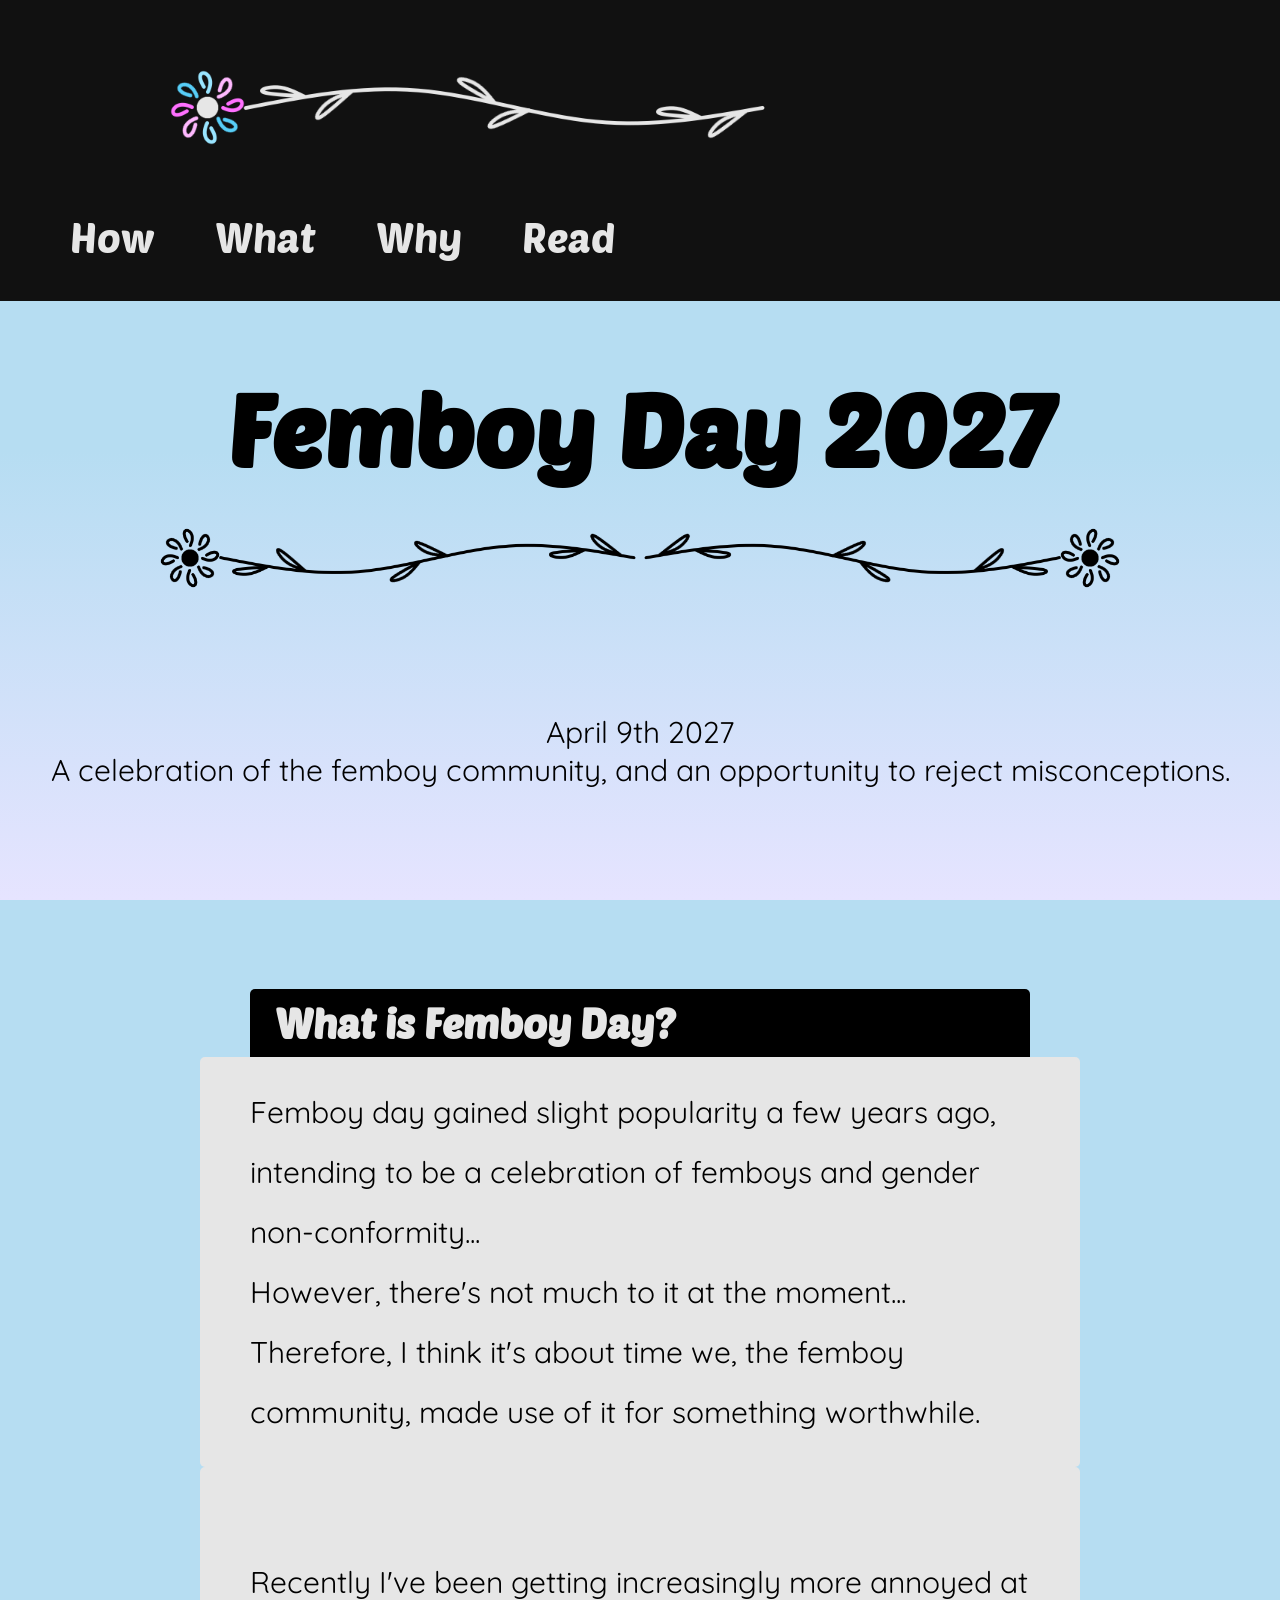
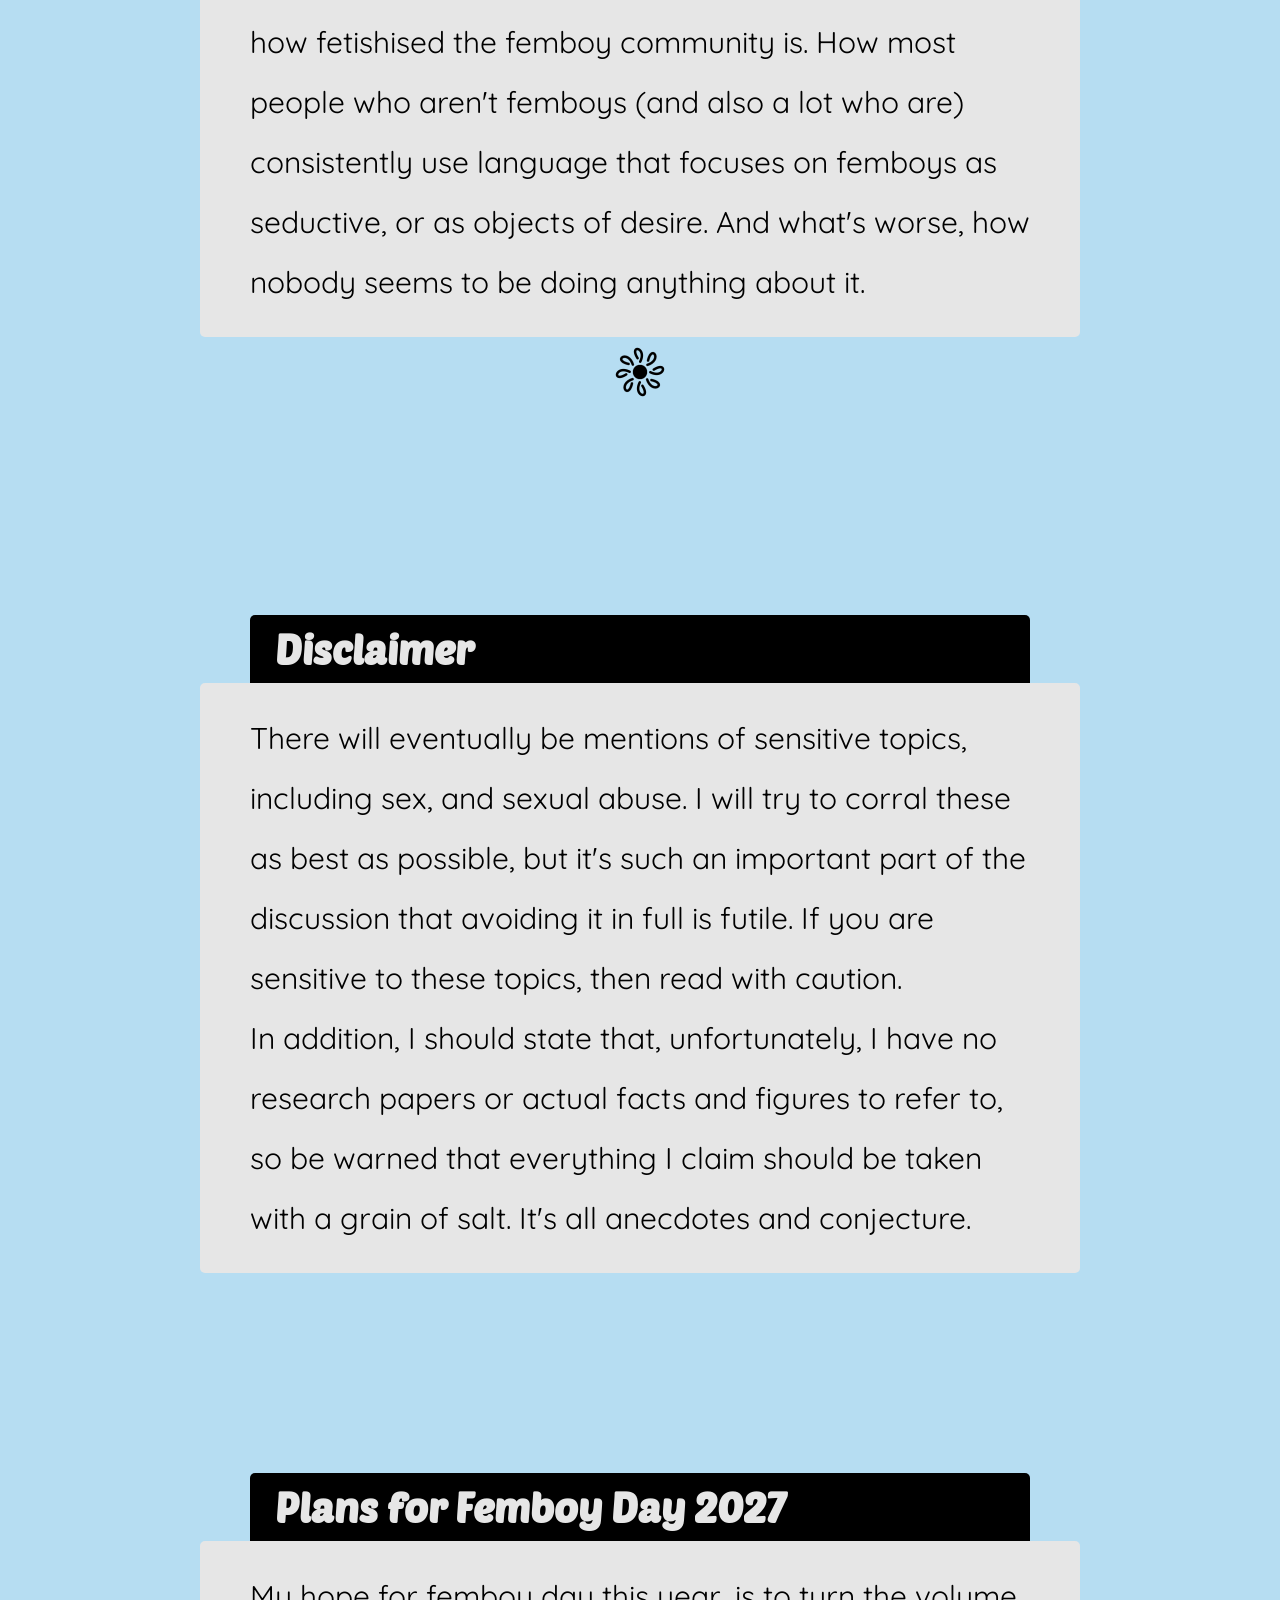
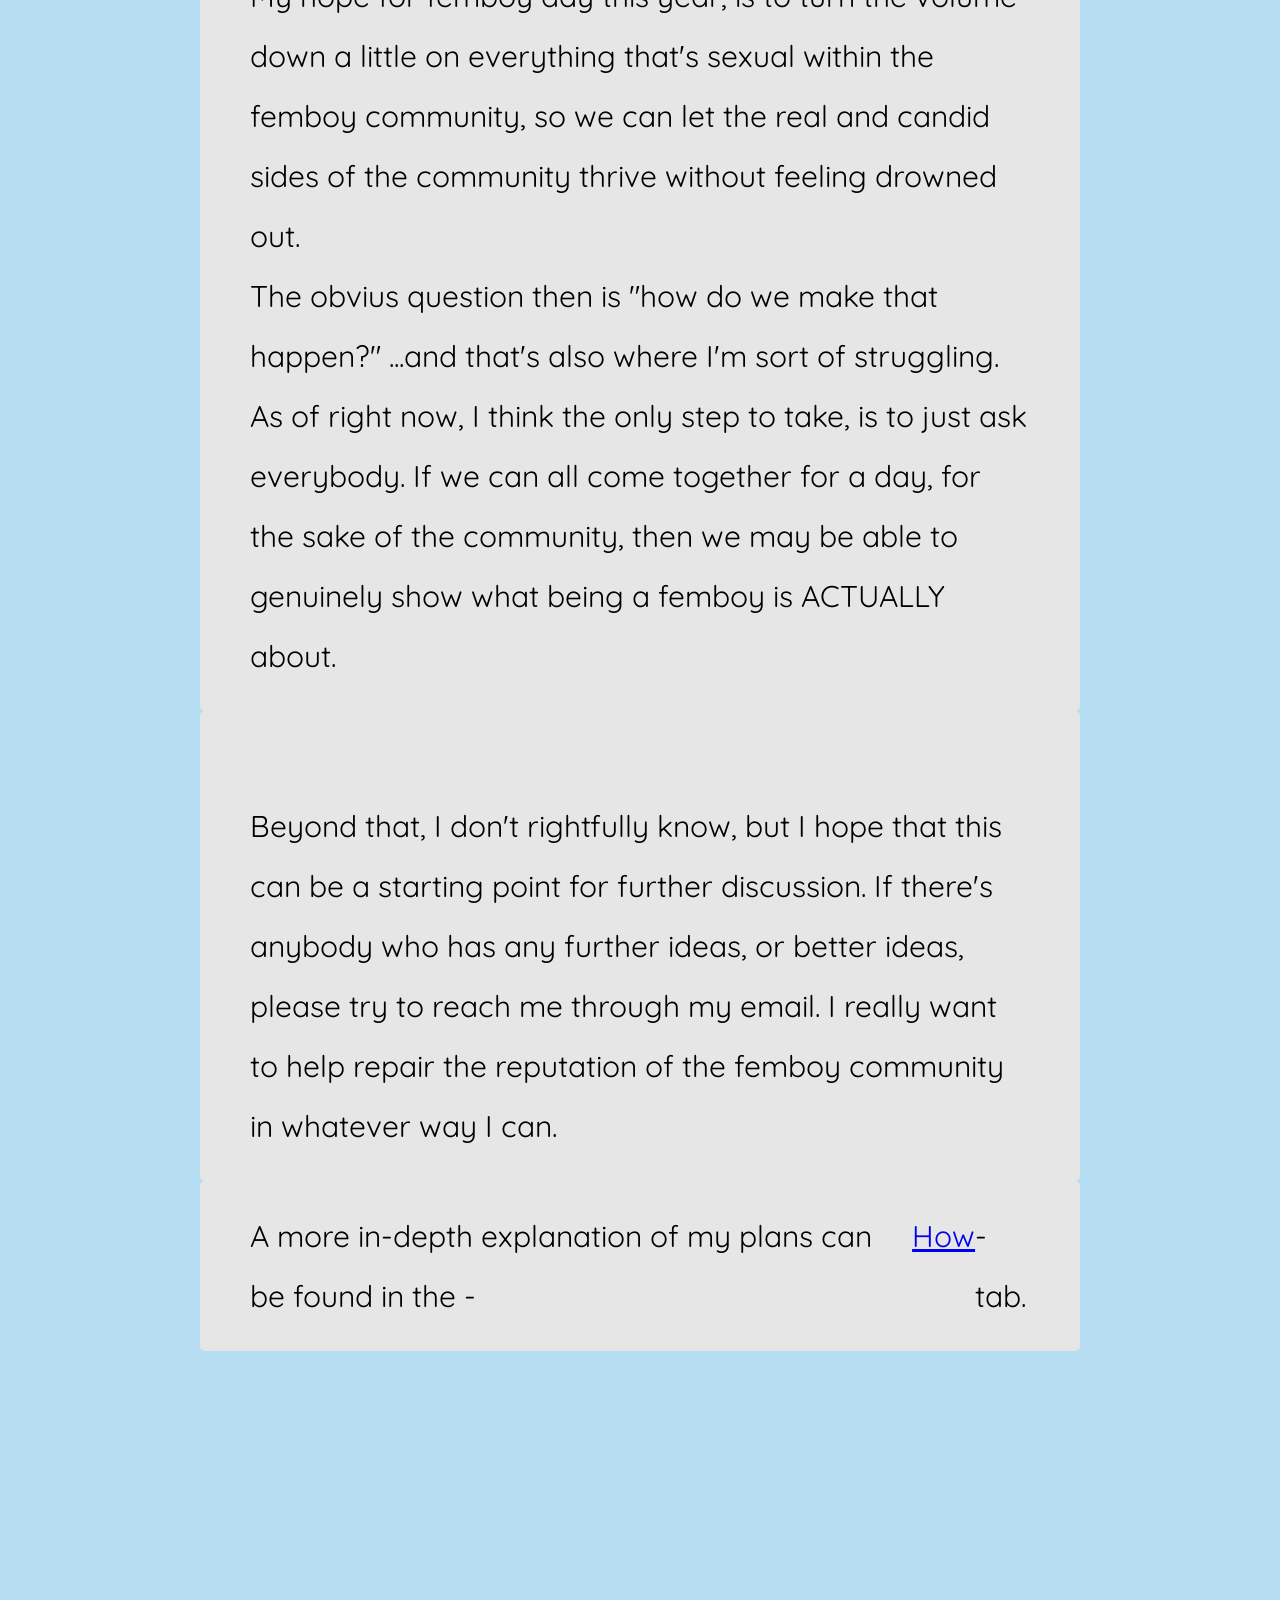
<file: index.html>
<!DOCTYPE html>

<header>
  <title>
    Femboy Day - Home
  </title>
  <link rel="icon" type="image/x-icon" href="Favicon.png">
</header>

<head>
  <link rel="stylesheet" href="StyleSheetFD1.css">
  <link rel="preconnect" href="https://fonts.googleapis.com">
  <link rel="preconnect" href="https://fonts.gstatic.com" crossorigin>
  <link href="https://fonts.googleapis.com/css2?family=Poetsen+One&display=swap" rel="stylesheet">
  <link href="https://fonts.googleapis.com/css2?family=Quicksand:wght@300..700&display=swap" rel="stylesheet">
</head>

<body>
  <nav>
    <ul>
      <li><a href="https://abetterfemboyday.github.io/aBetterFemboyDay/index.html"><img src="Homeicon.png"></a></li>
    </ul>
    <ul>
      <li><a href="https://abetterfemboyday.github.io/aBetterFemboyDay/How/How.html">How</a></li>
      <li><a href="https://abetterfemboyday.github.io/aBetterFemboyDay/What/What.html">What</a></li>
      <li><a href="https://abetterfemboyday.github.io/aBetterFemboyDay/Why/Why.html">Why</a></li>
      <li><a href="https://abetterfemboyday.github.io/aBetterFemboyDay/Read/Further Reading.html">Read</a></li>
    </ul>
  </nav>

  <h1>Femboy Day 2027 <br><div class="icon"><img src="Titlebanner.png"></div></h1>


  <br>April 9th 2027
  <br>A celebration of the femboy community, and an opportunity to reject misconceptions.


  <h2> What is Femboy Day? </h2>

  <p>
    Femboy day gained slight popularity a few years ago, intending to be a celebration of femboys and gender non-conformity... <br> However, there's not much to it at the moment...
    <br>Therefore, I think it's about time we, the femboy community, made use of it for something worthwhile.
    <br>
  </p>
  <p>
    <br>Recently I've been getting increasingly more annoyed at how fetishised the femboy community is. How most people who aren't femboys (and also a lot who are) consistently use language that focuses on femboys as seductive, or as objects of desire. And what's worse, how nobody seems to be doing anything about it.
    <br>
  </p>
  <img src="Darkicon.png" style="Width:auto;Height:50px;padding:10px;float:center;">

  <h2>Disclaimer</h2>
  <p>
    There will eventually be mentions of sensitive topics, including sex, and sexual abuse. I will try to corral these as best as possible, but it's such an important part of the discussion that avoiding it in full is futile. If you are sensitive to these topics, then read with caution.
    <br>In addition, I should state that, unfortunately, I have no research papers or actual facts and figures to refer to, so be warned that everything I claim should be taken with a grain of salt. It's all anecdotes and conjecture.
  </p>

  <h2>Plans for Femboy Day 2027</h2>
  <p>
    My hope for femboy day this year, is to turn the volume down a little on everything that's sexual within the femboy community, so we can let the real and candid sides of the community thrive without feeling drowned out.
    <br>The obvius question then is "how do we make that happen?" ...and that's also where I'm sort of struggling.
    <br>As of right now, I think the only step to take, is to just ask everybody. If we can all come together for a day, for the sake of the community, then we may be able to genuinely show what being a femboy is ACTUALLY about.
  </p>
  <p>
    <br> Beyond that, I don't rightfully know, but I hope that this can be a starting point for further discussion. If there's anybody who has any further ideas, or better ideas, please try to reach me through my email. I really want to help repair the reputation of the femboy community in whatever way I can.
  </p>
  <p>A more in-depth explanation of my plans can be found in the -<a href="https://abetterfemboyday.github.io/aBetterFemboyDay/How/How.html">How</a>- tab.</p>



<footer>
Contact me: femboyday2026@gmail.com
</footer>

</body>
</file>
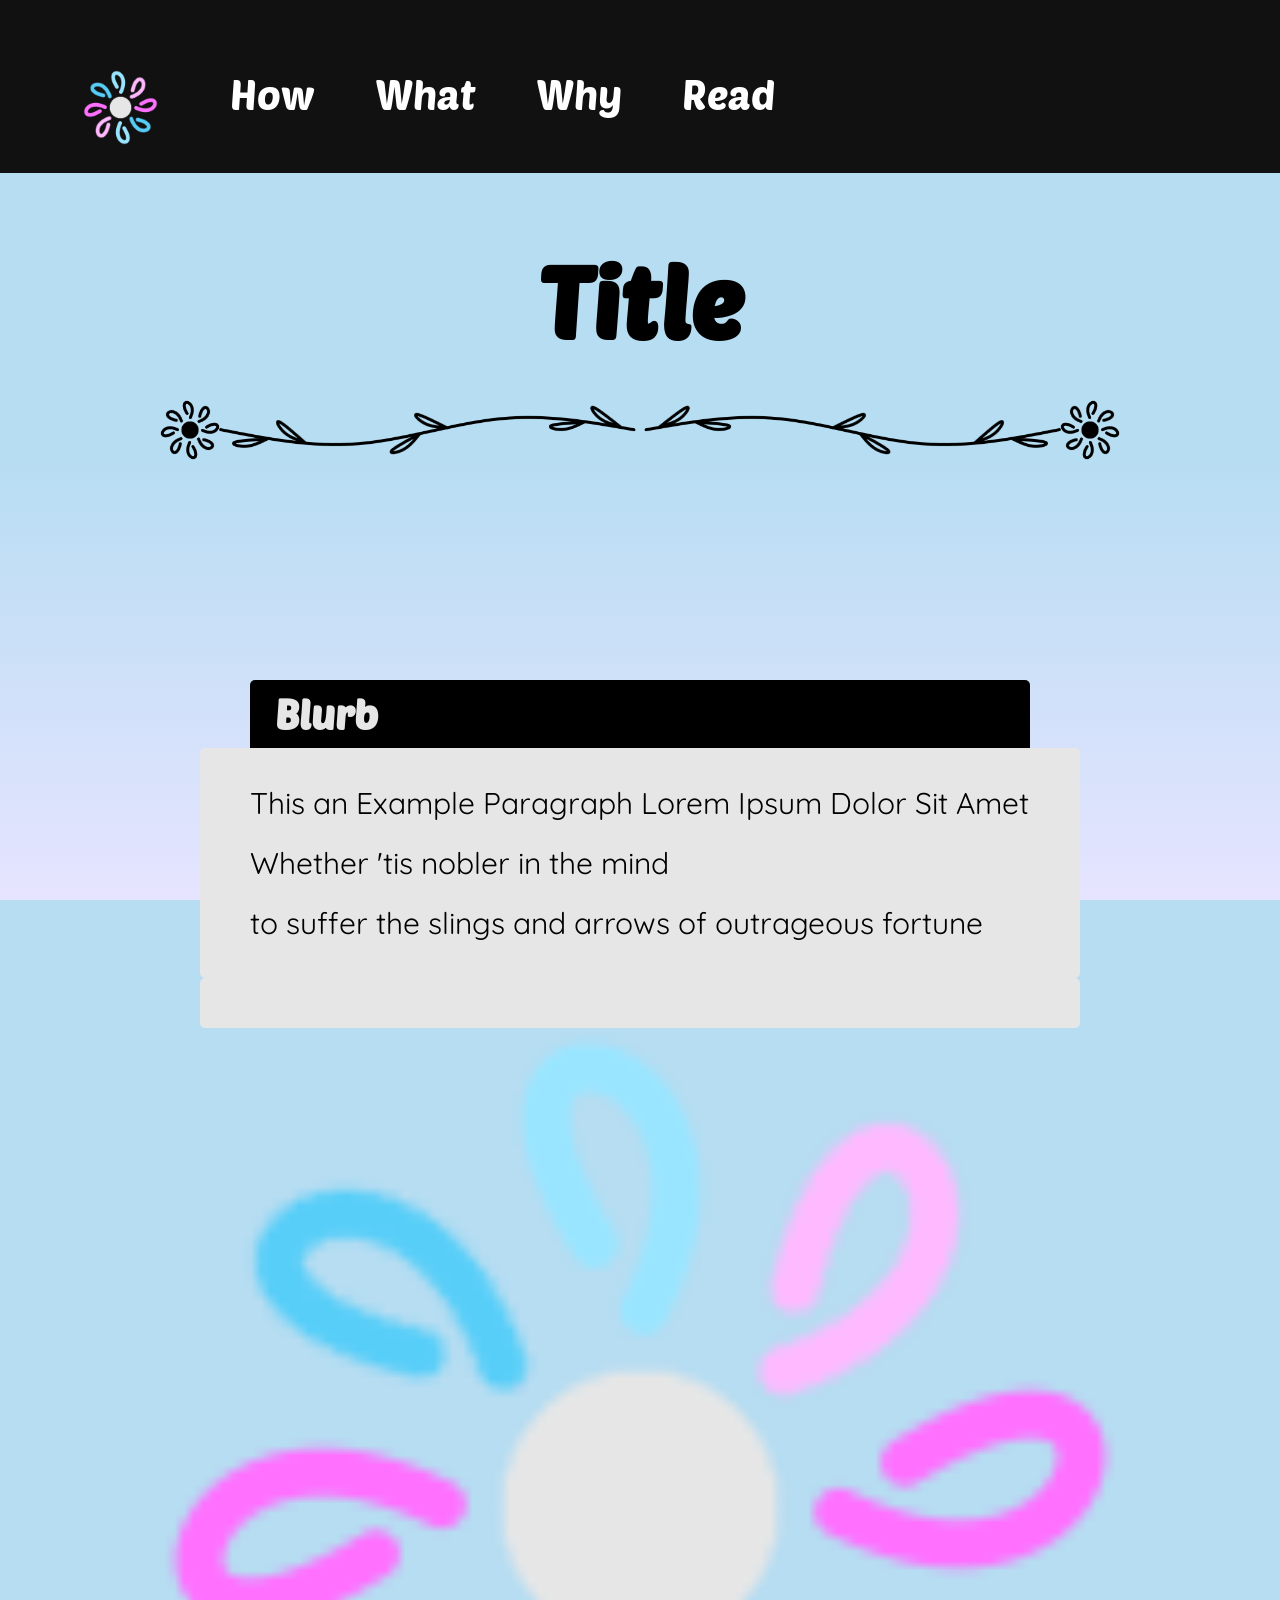
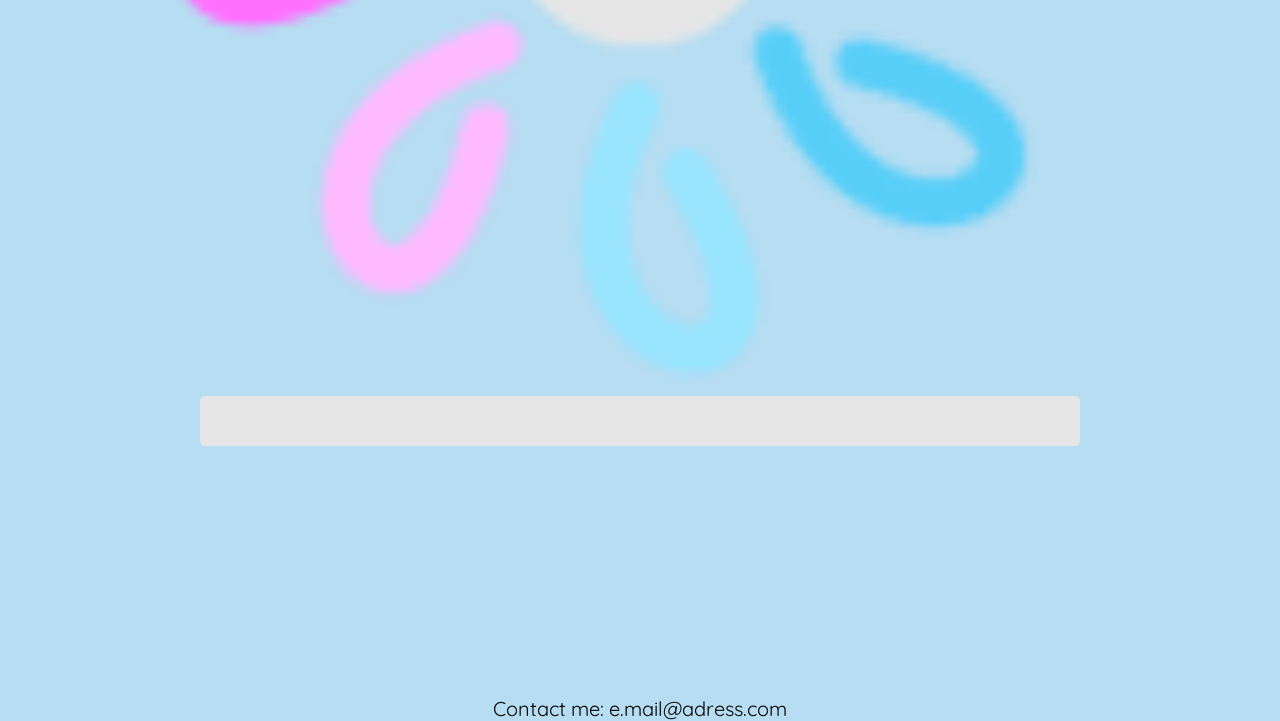
<file: Example/Example.html>
<!DOCTYPE html>

<header>
  <title>
    Femboy Day - Example
  </title>
  <link rel="icon" type="image/x-icon" href="Favicon.png">
</header>

<head>
  <link rel="stylesheet" href="StyleSheetFD2.css">
  <link rel="preconnect" href="https://fonts.googleapis.com">
  <link rel="preconnect" href="https://fonts.gstatic.com" crossorigin>
  <link href="https://fonts.googleapis.com/css2?family=Poetsen+One&display=swap" rel="stylesheet">
  <link href="https://fonts.googleapis.com/css2?family=Quicksand:wght@300..700&display=swap" rel="stylesheet">
</head>

<body>
  <ul>
    <li><a href="https://abetterfemboyday.github.io/aBetterFemboyDay/index"><img src="Favicon.png"></a></li>
    <li><a href="https://abetterfemboyday.github.io/aBetterFemboyDay/How/How.html">How</a></li>
    <li><a href="https://abetterfemboyday.github.io/aBetterFemboyDay/What/What.html">What</a></li>
    <li><a href="https://abetterfemboyday.github.io/aBetterFemboyDay/Why/Why.html">Why</a></li>
    <li><a href="https://abetterfemboyday.github.io/aBetterFemboyDay/Read/Further Reading.html">Read</a></li>
  </ul>

  <h1>Title <br><div class="icon"><img src="Titlebanner.png"></div></h1>

  <h2> Blurb </h2>

  <p>
    This an Example Paragraph Lorem Ipsum Dolor Sit Amet
    <br>Whether 'tis nobler in the mind
    <br>to suffer the slings and arrows of outrageous fortune
  </p>
  <p>
    <div class="icon"><img src="Favicon.png"></div>
  </p>

  <footer>
  Contact me: e.mail@adress.com
  </footer>

</body>
</file>
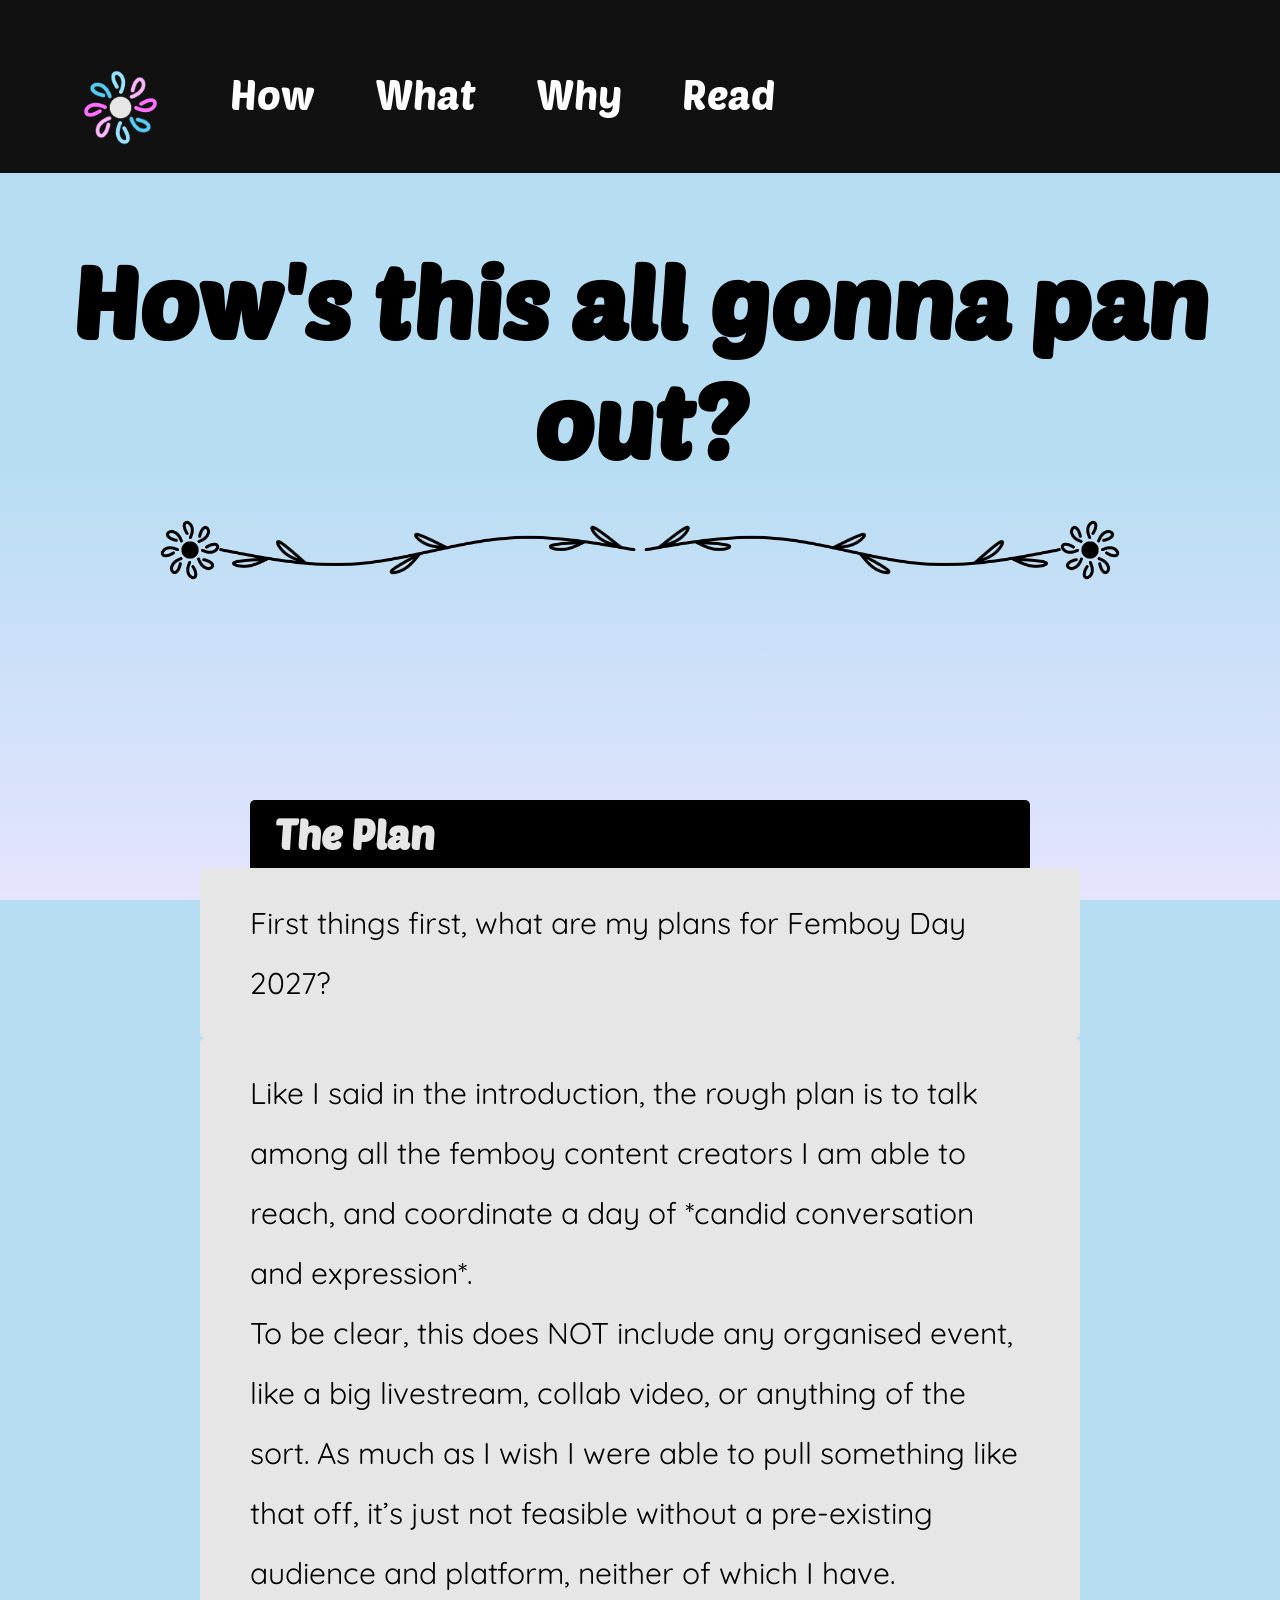
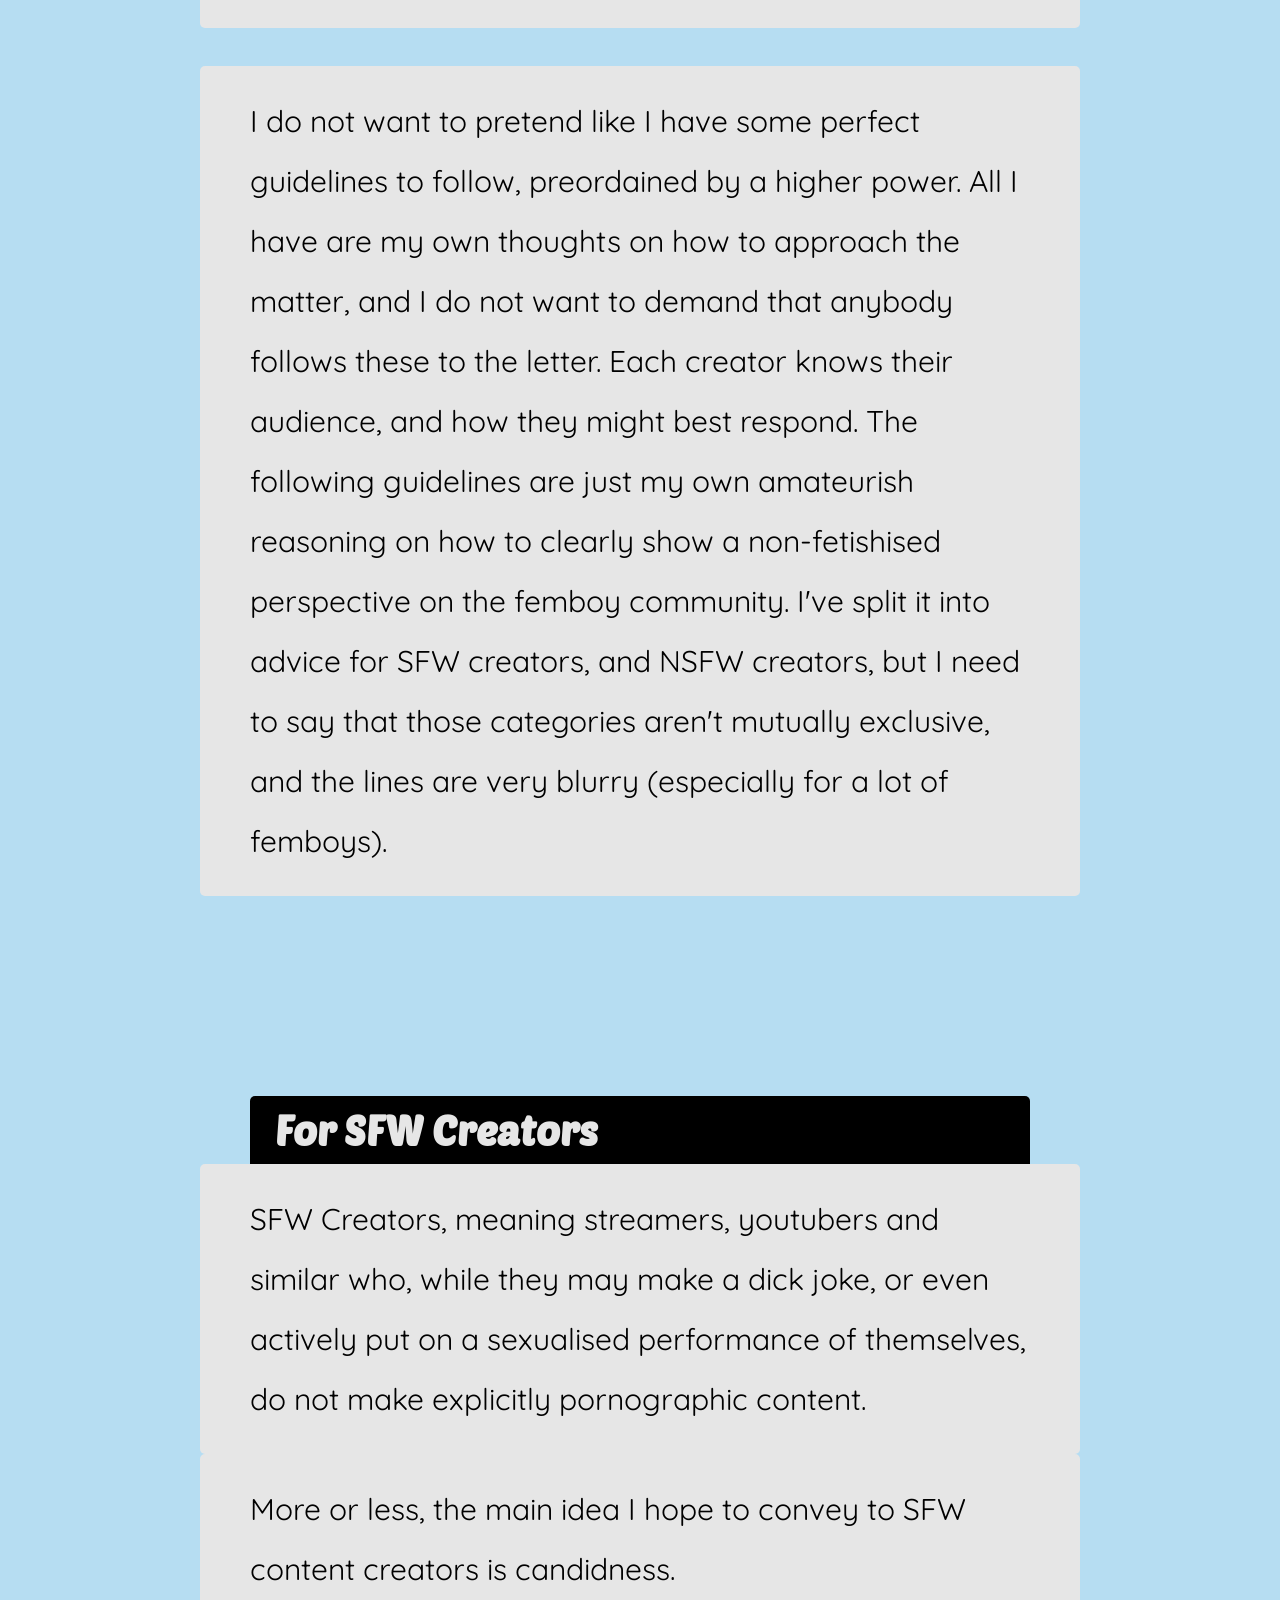
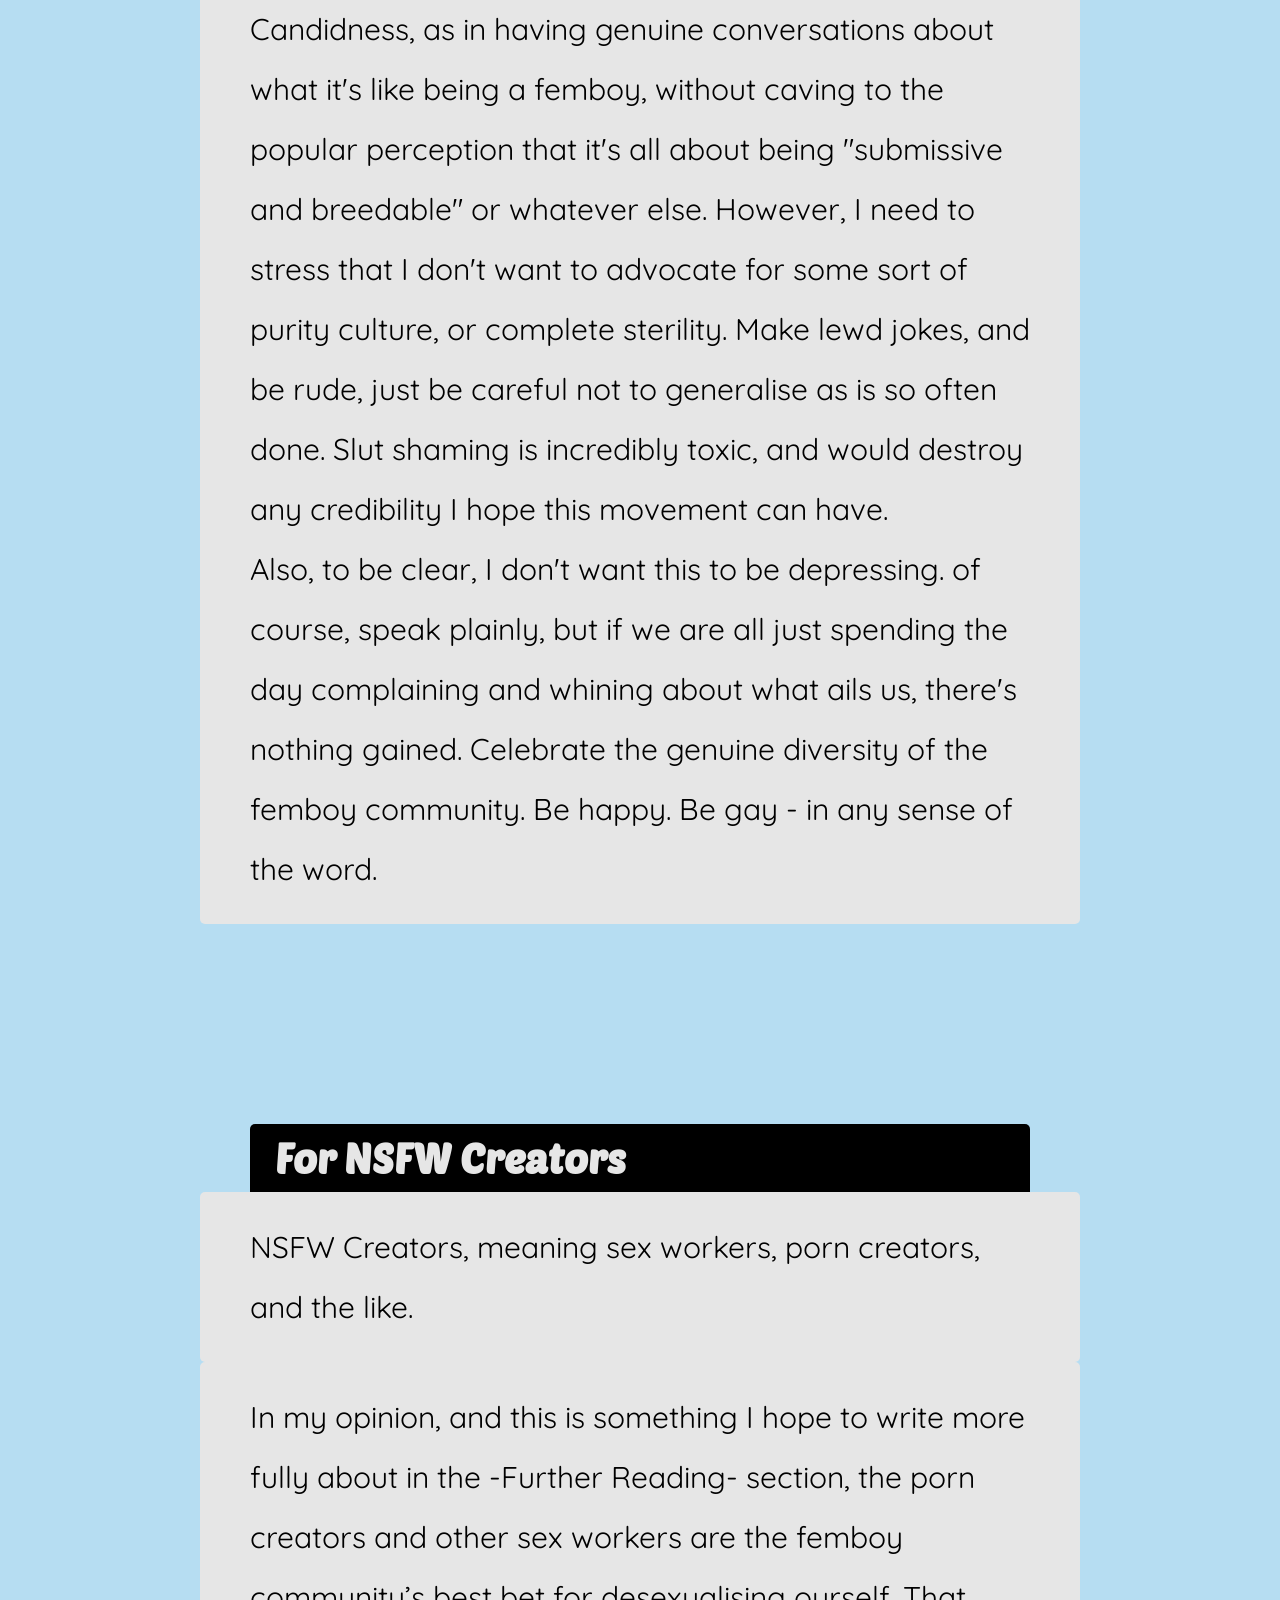
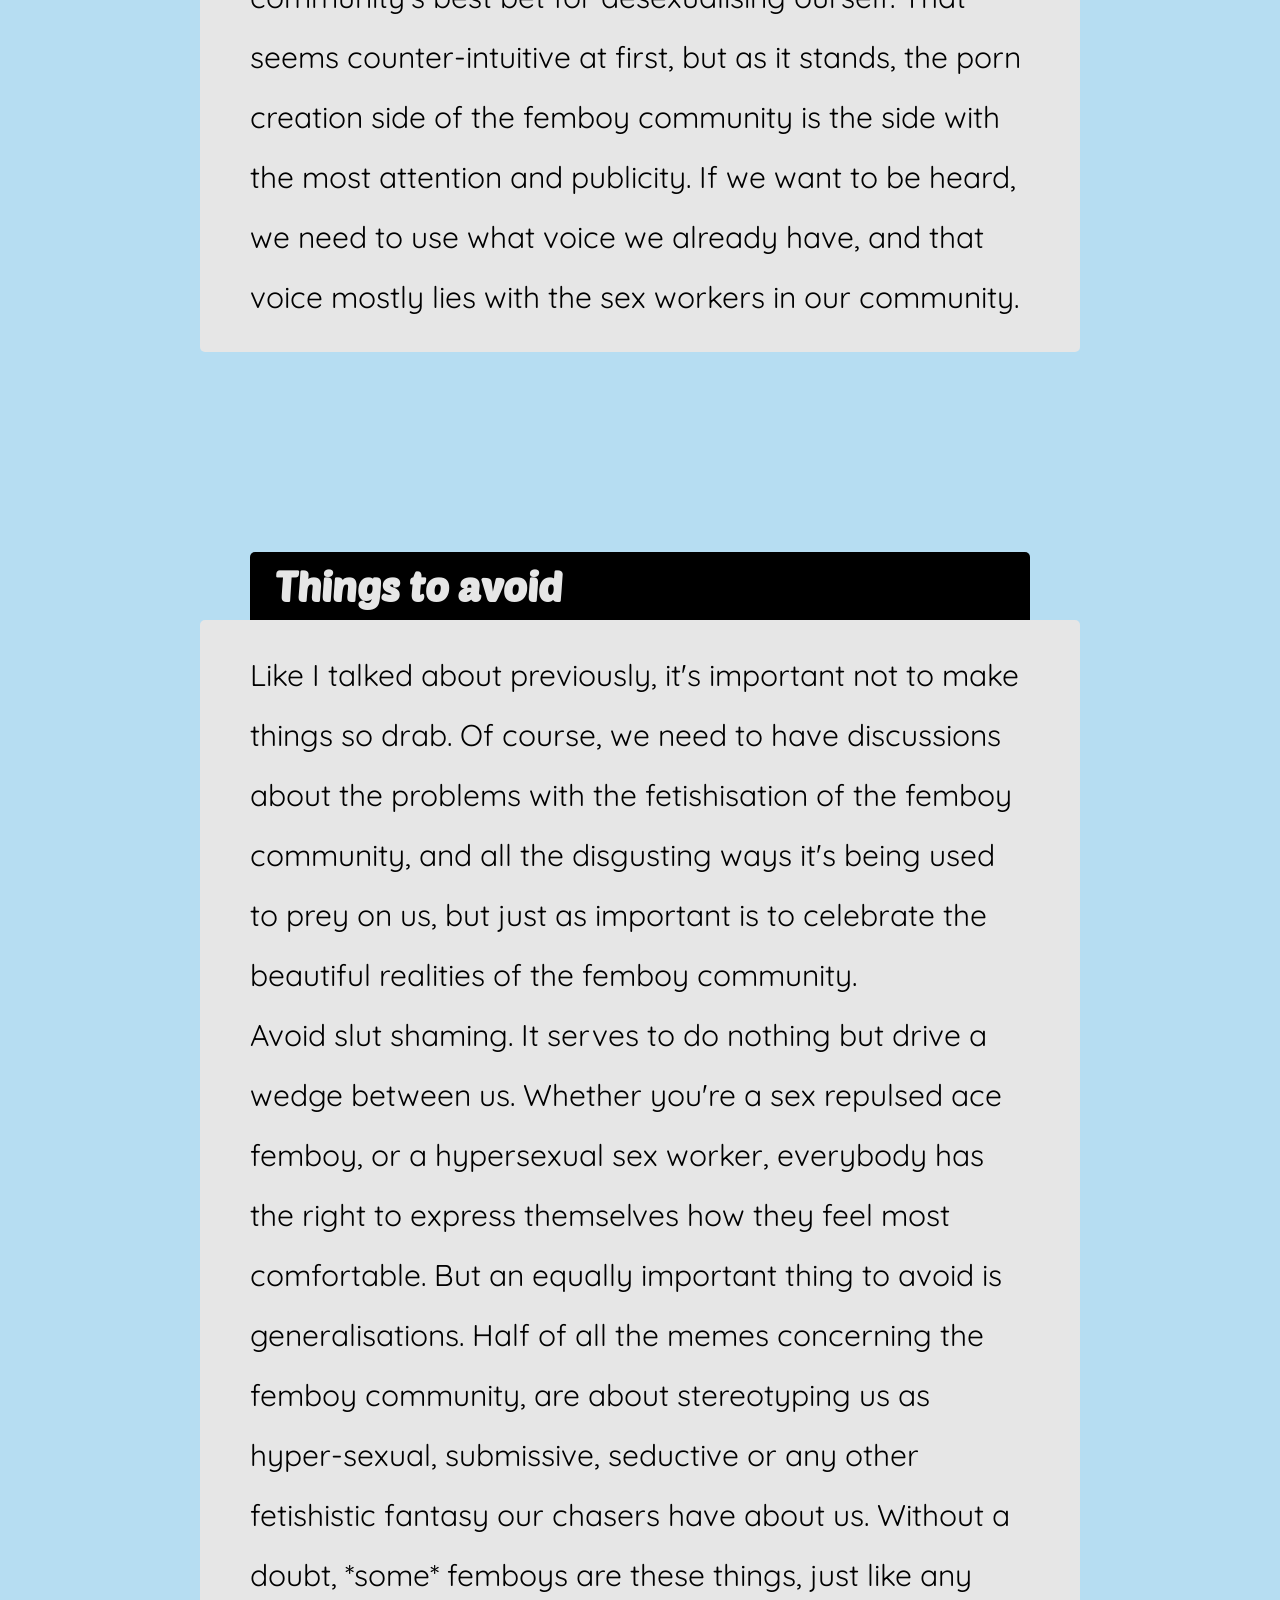
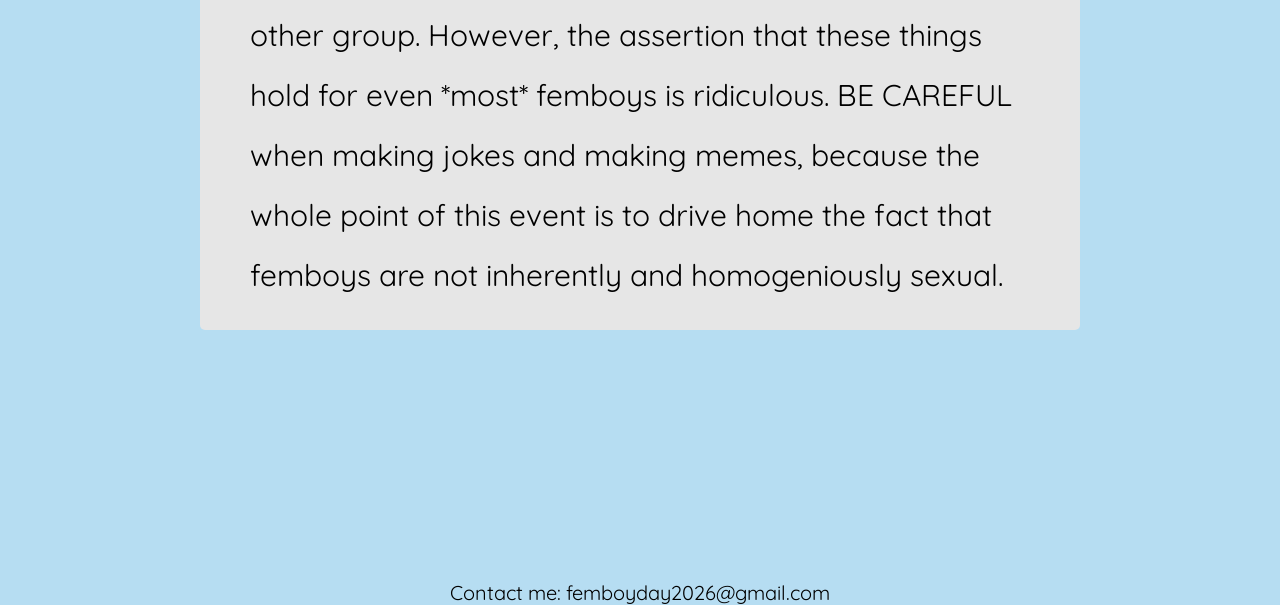
<file: How/How.html>
<!DOCTYPE html>

<header>
  <title>
    Femboy Day - How
  </title>
  <link rel="icon" type="image/x-icon" href="Favicon.png">
</header>

<head>
  <link rel="stylesheet" href="StyleSheetFD2.css">
  <link rel="preconnect" href="https://fonts.googleapis.com">
  <link rel="preconnect" href="https://fonts.gstatic.com" crossorigin>
  <link href="https://fonts.googleapis.com/css2?family=Poetsen+One&display=swap" rel="stylesheet">
  <link href="https://fonts.googleapis.com/css2?family=Quicksand:wght@300..700&display=swap" rel="stylesheet">
</head>

<body>
  <ul>
    <li><a href="https://abetterfemboyday.github.io/aBetterFemboyDay/index"><img src="Favicon.png"></a></li>
    <li><a href="https://abetterfemboyday.github.io/aBetterFemboyDay/How/How.html">How</a></li>
    <li><a href="https://abetterfemboyday.github.io/aBetterFemboyDay/What/What.html">What</a></li>
    <li><a href="https://abetterfemboyday.github.io/aBetterFemboyDay/Why/Why.html">Why</a></li>
    <li><a href="https://abetterfemboyday.github.io/aBetterFemboyDay/Read/Further Reading.html">Read</a></li>
  </ul>

  <h1>How's this all gonna pan out? <br><div class="icon"><img src="Titlebanner.png"></div></h1>

  <h2> The Plan </h2>

  <p>
    First things first, what are my plans for Femboy Day 2027?
  </p>
  <p>
    Like I said in the introduction, the rough plan is to talk among all the femboy content creators I am able to reach, and coordinate a day of *candid conversation and expression*.
    <br>To be clear, this does NOT include any organised event, like a big livestream, collab video, or anything of the sort. As much as I wish I were able to pull something like that off, it’s just not feasible without a pre-existing audience and platform, neither of which I have.
  </p>
  <br>
  <p>
    I do not want to pretend like I have some perfect guidelines to follow, preordained by a higher power. All I have are my own thoughts on how to approach the matter, and I do not want to demand that anybody follows these to the letter. Each creator knows their audience, and how they might best respond. The following guidelines are just my own amateurish reasoning on how to clearly show a non-fetishised perspective on the femboy community. I've split it into advice for SFW creators, and NSFW creators, but I need to say that those categories aren't mutually exclusive, and the lines are very blurry (especially for a lot of femboys).
  </p>

  <h2>For SFW Creators</h2>
  <p>
    SFW Creators, meaning streamers, youtubers and similar who, while they may make a dick joke, or even actively put on a sexualised performance of themselves, do not make explicitly pornographic content.
  </p>
  <p>
    More or less, the main idea I hope to convey to SFW content creators is candidness.
    <br>Candidness, as in having genuine conversations about what it's like being a femboy, without caving to the popular perception that it's all about being "submissive and breedable" or whatever else. However, I need to stress that I don't want to advocate for some sort of purity culture, or complete sterility. Make lewd jokes, and be rude, just be careful not to generalise as is so often done. Slut shaming is incredibly toxic, and would destroy any credibility I hope this movement can have.
    <br>Also, to be clear, I don't want this to be depressing. of course, speak plainly, but if we are all just spending the day complaining and whining about what ails us, there's nothing gained. Celebrate the genuine diversity of the femboy community. Be happy. Be gay - in any sense of the word.
  </p>


  <h2>For NSFW Creators</h2>
  <p>
    NSFW Creators, meaning sex workers, porn creators, and the like.
  </p>
  <p>
    In my opinion, and this is something I hope to write more fully about in the -Further Reading- section, the porn creators and other sex workers are the femboy community’s best bet for desexualising ourself. That seems counter-intuitive at first, but as it stands, the porn creation side of the femboy community is the side with the most attention and publicity. If we want to be heard, we need to use what voice we already have, and that voice mostly lies with the sex workers in our community.
  </p>


  <h2>Things to avoid</h2>
  <p>
    Like I talked about previously, it's important not to make things so drab. Of course, we need to have discussions about the problems with the fetishisation of the femboy community, and all the disgusting ways it's being used to prey on us, but just as important is to celebrate the beautiful realities of the femboy community.
    <br>Avoid slut shaming. It serves to do nothing but drive a wedge between us. Whether you're a sex repulsed ace femboy, or a hypersexual sex worker, everybody has the right to express themselves how they feel most comfortable.
    But an equally important thing to avoid is generalisations. Half of all the memes concerning the femboy community, are about stereotyping us as hyper-sexual, submissive, seductive or any other fetishistic fantasy our chasers have about us. Without a doubt, *some* femboys are these things, just like any other group. However, the assertion that these things hold for even *most* femboys is ridiculous. BE CAREFUL when making jokes and making memes, because the whole point of this event is to drive home the fact that femboys are not inherently and homogeniously sexual.
  </p>


  <footer>
  Contact me: femboyday2026@gmail.com
  </footer>

</body>
</file>
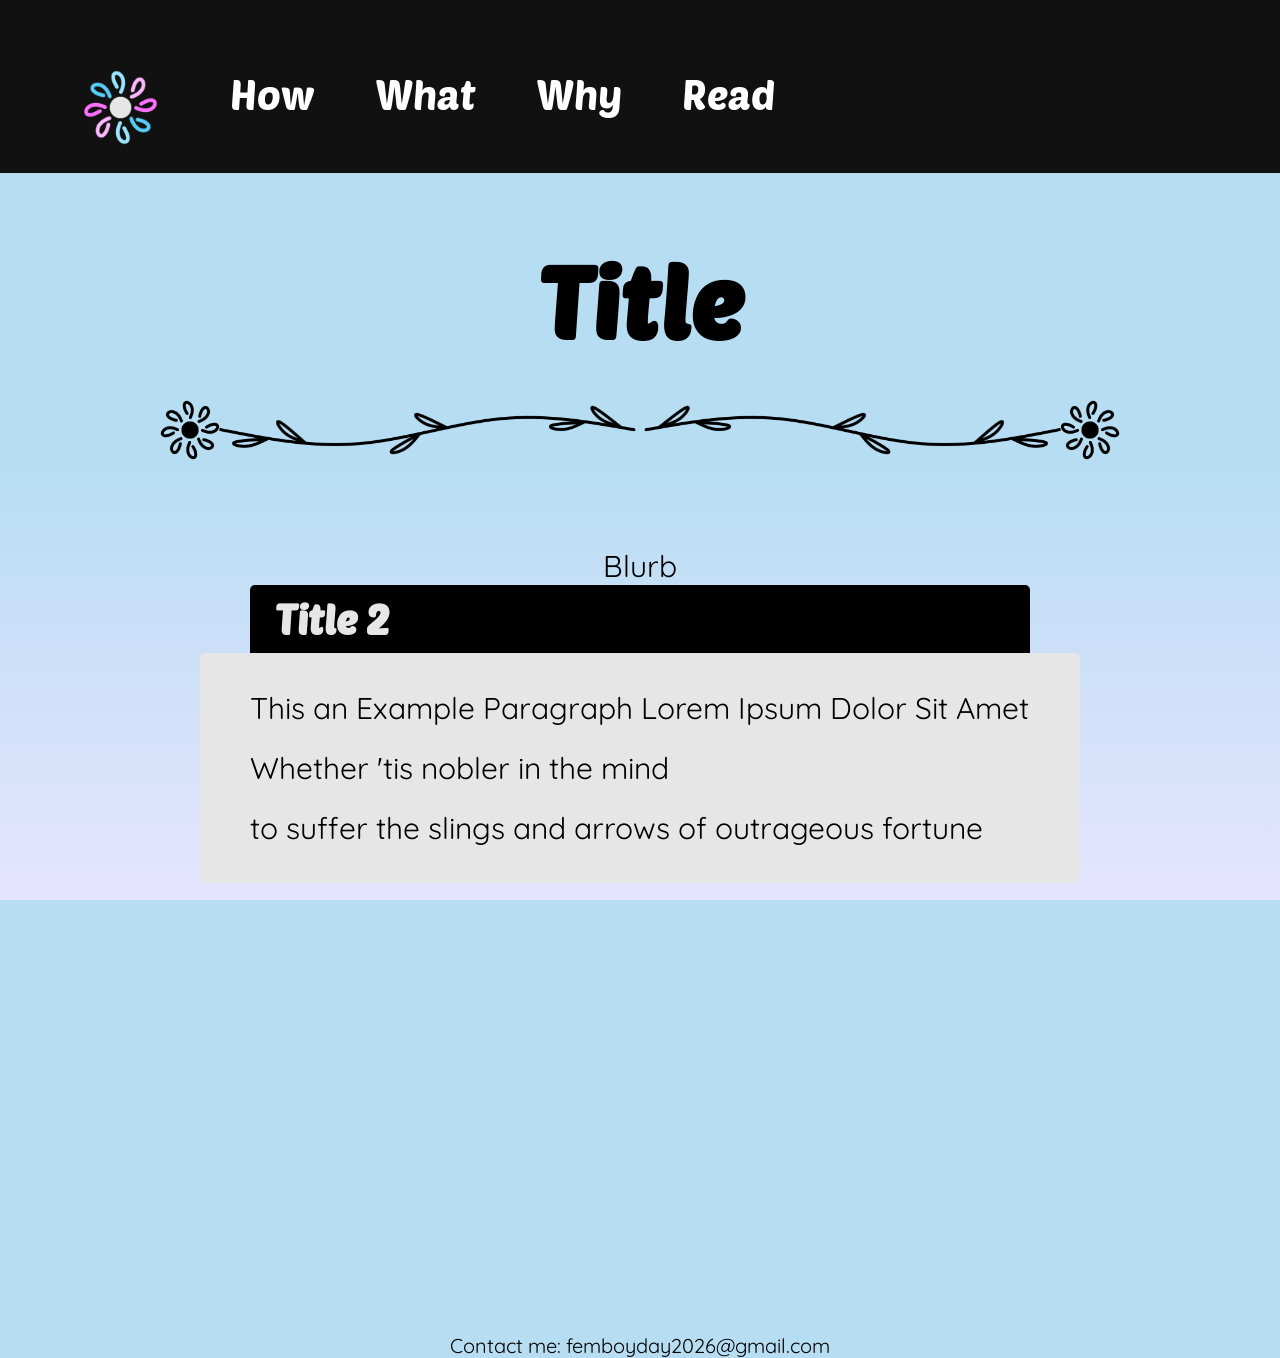
<file: Read page1/Read Page1.html>
<!DOCTYPE html>

<header>
  <title>
    Femboy Day - Page
  </title>
  <link rel="icon" type="image/x-icon" href="Favicon.png">
</header>

<head>
  <link rel="stylesheet" href="StyleSheetFD2.css">
  <link rel="preconnect" href="https://fonts.googleapis.com">
  <link rel="preconnect" href="https://fonts.gstatic.com" crossorigin>
  <link href="https://fonts.googleapis.com/css2?family=Poetsen+One&display=swap" rel="stylesheet">
  <link href="https://fonts.googleapis.com/css2?family=Quicksand:wght@300..700&display=swap" rel="stylesheet">
</head>

<body>
  <ul>
    <li><a href="https://abetterfemboyday.github.io/aBetterFemboyDay/index"><img src="Favicon.png"></a></li>
    <li><a href="https://abetterfemboyday.github.io/aBetterFemboyDay/How/How.html">How</a></li>
    <li><a href="https://abetterfemboyday.github.io/aBetterFemboyDay/What/What.html">What</a></li>
    <li><a href="https://abetterfemboyday.github.io/aBetterFemboyDay/Why/Why.html">Why</a></li>
    <li><a href="https://abetterfemboyday.github.io/aBetterFemboyDay/Read/Further Reading.html">Read</a></li>
  </ul>

  <h1>Title<br><div "icon"><img src="Titlebanner.png"></div></h1>
  
  Blurb

  <h2> Title 2 </h2>

  <p>
    This an Example Paragraph Lorem Ipsum Dolor Sit Amet
    <br>Whether 'tis nobler in the mind
    <br>to suffer the slings and arrows of outrageous fortune
  </p>

  <footer>
  Contact me: femboyday2026@gmail.com
  </footer>

</body>
</file>
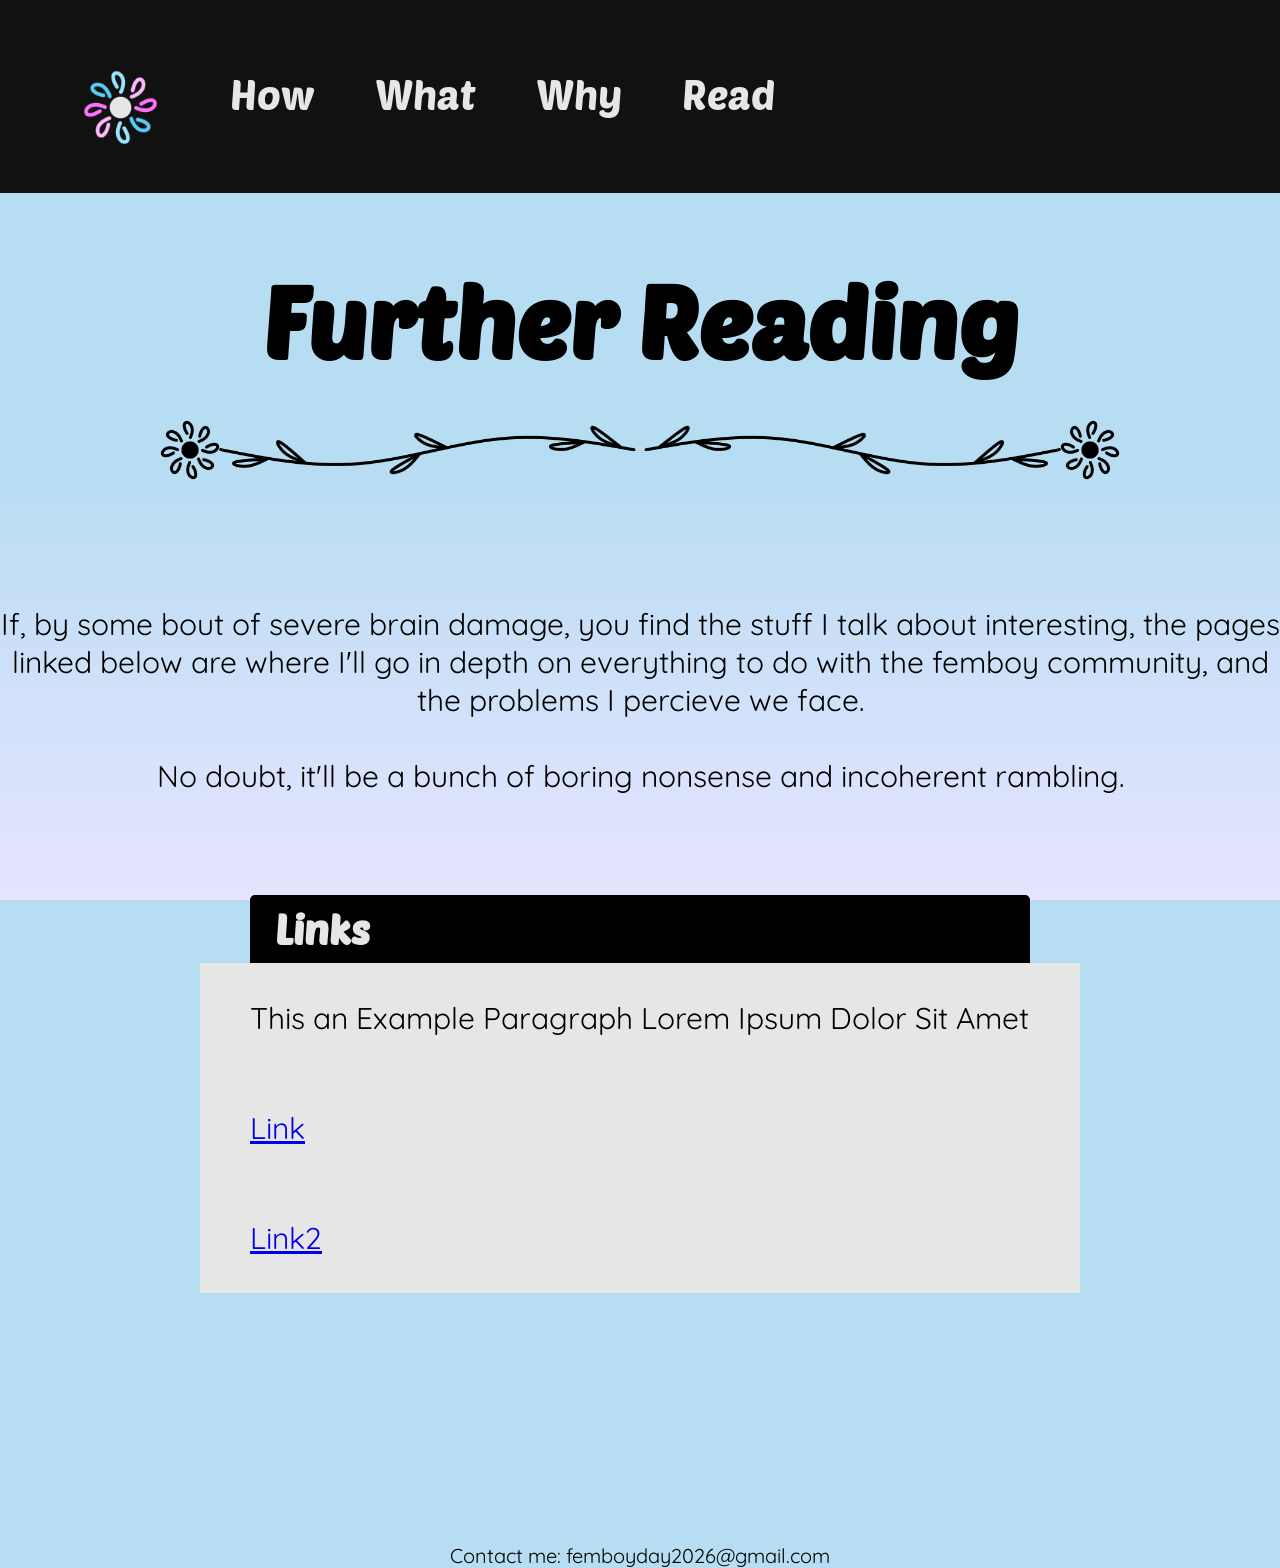
<file: Read/Further Reading.html>
<!DOCTYPE html>

<header>
  <title>
    Femboy Day - Further Reading
  </title>
  <link rel="icon" type="image/x-icon" href="Favicon.png">
</header>

<head>
  <link rel="stylesheet" href="StyleSheetFurtherReading.css">
  <link rel="preconnect" href="https://fonts.googleapis.com">
  <link rel="preconnect" href="https://fonts.gstatic.com" crossorigin>
  <link href="https://fonts.googleapis.com/css2?family=Poetsen+One&display=swap" rel="stylesheet">
  <link href="https://fonts.googleapis.com/css2?family=Quicksand:wght@300..700&display=swap" rel="stylesheet">
</head>

<body>
  <nav>
    <ul>
    <li><a href="https://abetterfemboyday.github.io/aBetterFemboyDay/index"><img src="Favicon.png"></a></li>
    <li><a href="https://abetterfemboyday.github.io/aBetterFemboyDay/How/How.html">How</a></li>
    <li><a href="https://abetterfemboyday.github.io/aBetterFemboyDay/What/What.html">What</a></li>
    <li><a href="https://abetterfemboyday.github.io/aBetterFemboyDay/Why/Why.html">Why</a></li>
    <li><a href="https://abetterfemboyday.github.io/aBetterFemboyDay/Read/Further Reading.html">Read</a></li>
    </ul>
  </nav>

  <h1>Further Reading <br><div class="icon"><img src="Titlebanner.png"></div></h1>

  <br>If, by some bout of severe brain damage, you find the stuff I talk about interesting, the pages linked below are where I'll go in depth on everything to do with the femboy community, and the problems I percieve we face.
  <br><br>No doubt, it'll be a bunch of boring nonsense and incoherent rambling.

  <h2> Links </h2>

  <p>
    This an Example Paragraph Lorem Ipsum Dolor Sit Amet
  </p>
    <p><br><a href="https://abetterfemboyday.github.io/aBetterFemboyDay/Read page1/Read Page1.html" target="index">Link</a></p>
    <p><br><a href="https://abetterfemboyday.github.io/aBetterFemboyDay/Read page2/Read Page2.html" target="index">Link2</a></p>





  <footer>
  Contact me: femboyday2026@gmail.com
  </footer>

</body>
</file>
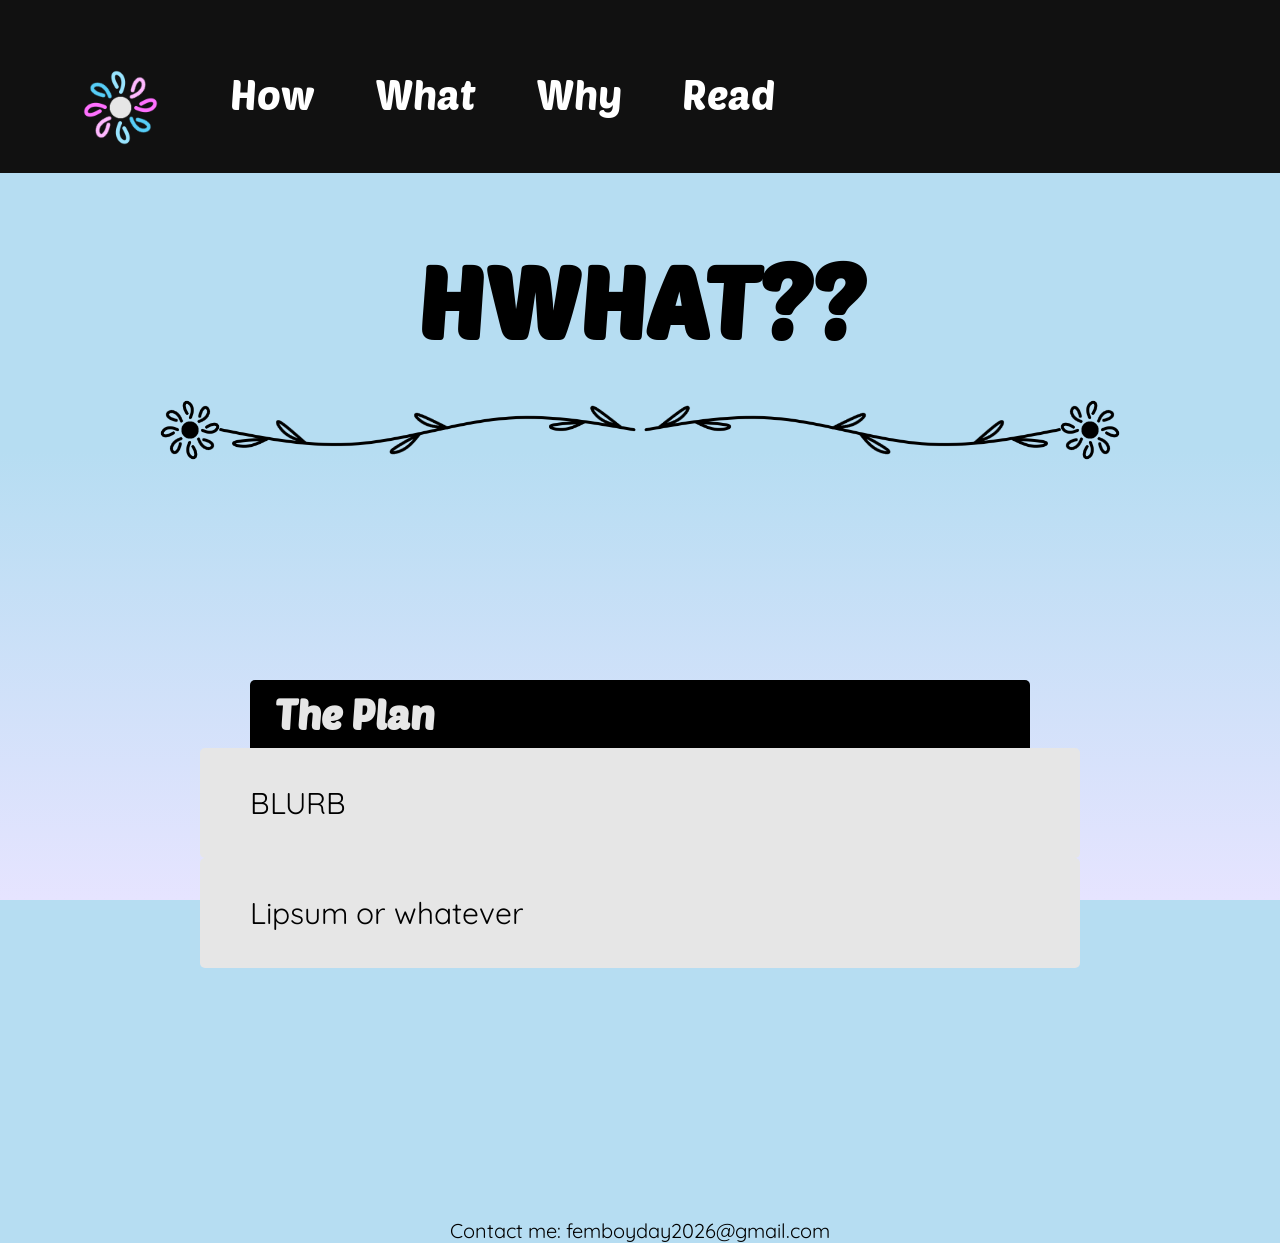
<file: What/What.html>
<!DOCTYPE html>

<header>
  <title>
    Femboy Day - What
  </title>
  <link rel="icon" type="image/x-icon" href="Favicon.png">
</header>

<head>
  <link rel="stylesheet" href="StyleSheetFD2.css">
  <link rel="preconnect" href="https://fonts.googleapis.com">
  <link rel="preconnect" href="https://fonts.gstatic.com" crossorigin>
  <link href="https://fonts.googleapis.com/css2?family=Poetsen+One&display=swap" rel="stylesheet">
  <link href="https://fonts.googleapis.com/css2?family=Quicksand:wght@300..700&display=swap" rel="stylesheet">
</head>

<body>
  <ul>
    <li><a href="https://abetterfemboyday.github.io/aBetterFemboyDay/index"><img src="Favicon.png"></a></li>
    <li><a href="https://abetterfemboyday.github.io/aBetterFemboyDay/How/How.html">How</a></li>
    <li><a href="https://abetterfemboyday.github.io/aBetterFemboyDay/What/What.html">What</a></li>
    <li><a href="https://abetterfemboyday.github.io/aBetterFemboyDay/Why/Why.html">Why</a></li>
    <li><a href="https://abetterfemboyday.github.io/aBetterFemboyDay/Read/Further Reading.html">Read</a></li>
  </ul>

  <h1>HWHAT?? <br><div class="icon"><img src="Titlebanner.png"></div></h1>

  <h2> The Plan </h2>

  <p>
    BLURB
  </p>
  <p>
    Lipsum or whatever
  </p>


  <footer>
  Contact me: femboyday2026@gmail.com
  </footer>

</body>
</file>
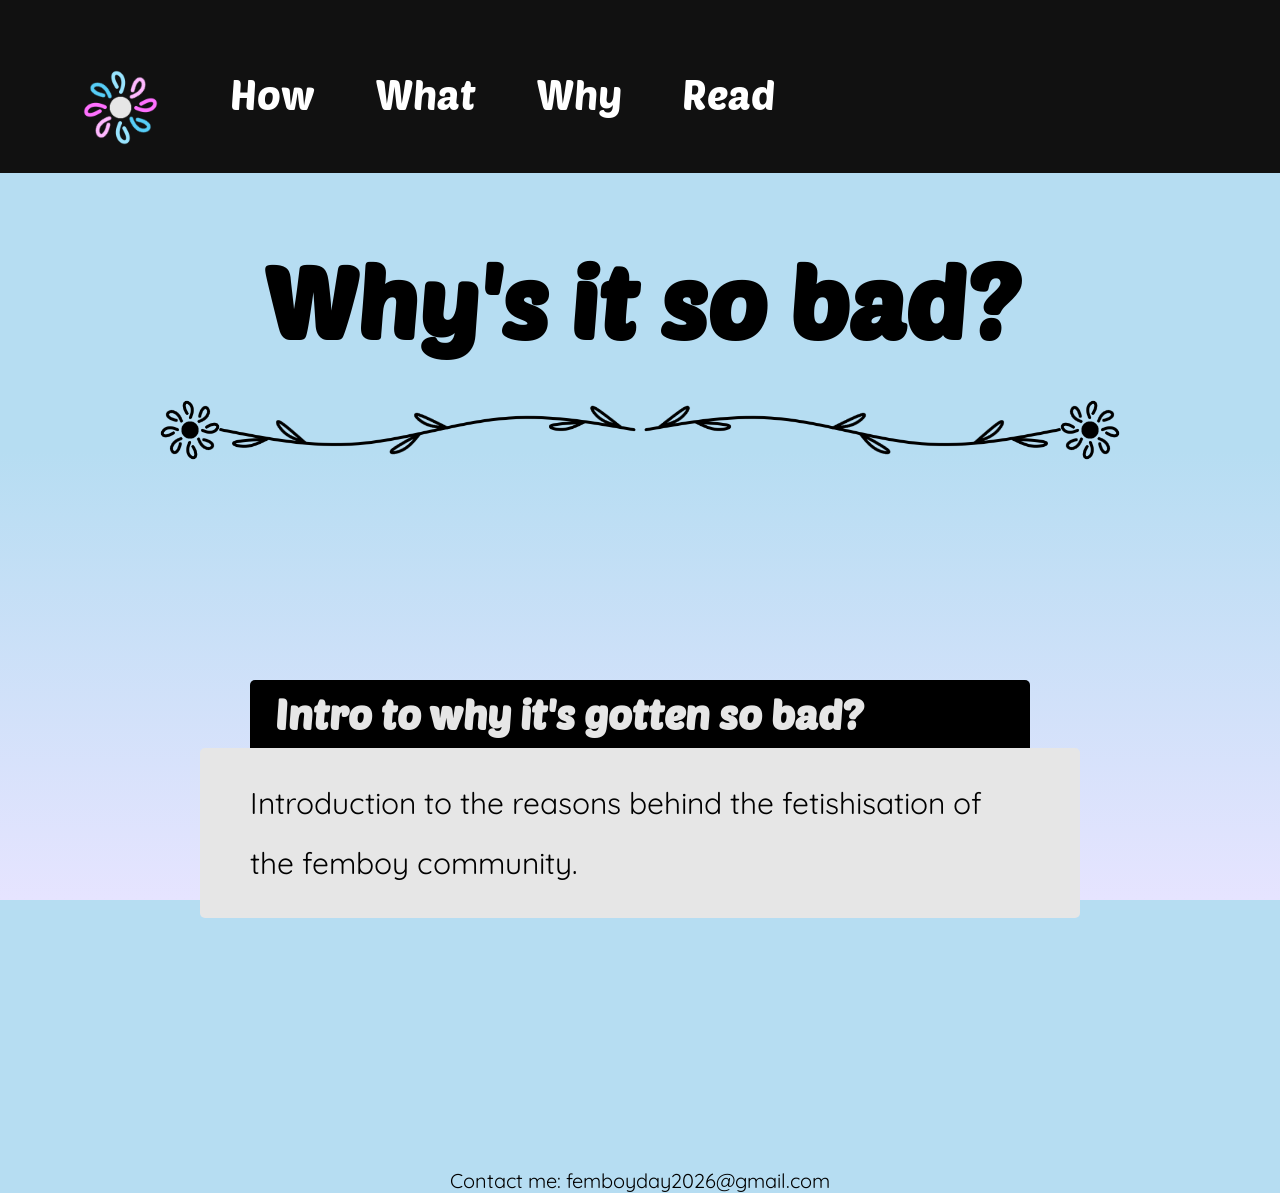
<file: Why/Why.html>
<!DOCTYPE html>

<header>
  <title>
    Femboy Day - Why
  </title>
  <link rel="icon" type="image/x-icon" href="Favicon.png">
</header>

<head>
  <link rel="stylesheet" href="StyleSheetFD2.css">
  <link rel="preconnect" href="https://fonts.googleapis.com">
  <link rel="preconnect" href="https://fonts.gstatic.com" crossorigin>
  <link href="https://fonts.googleapis.com/css2?family=Poetsen+One&display=swap" rel="stylesheet">
  <link href="https://fonts.googleapis.com/css2?family=Quicksand:wght@300..700&display=swap" rel="stylesheet">
</head>

<body>
  <ul>
    <li><a href="https://abetterfemboyday.github.io/aBetterFemboyDay/index"><img src="Favicon.png"></a></li>
    <li><a href="https://abetterfemboyday.github.io/aBetterFemboyDay/How/How.html">How</a></li>
    <li><a href="https://abetterfemboyday.github.io/aBetterFemboyDay/What/What.html">What</a></li>
    <li><a href="https://abetterfemboyday.github.io/aBetterFemboyDay/Why/Why.html">Why</a></li>
    <li><a href="https://abetterfemboyday.github.io/aBetterFemboyDay/Read/Further Reading.html">Read</a></li>
  </ul>

  <h1> Why's it so bad? <br><div class="icon"><img src="Titlebanner.png"></div></h1>

  <h2> Intro to why it's gotten so bad? </h2>

  <p>
    Introduction to the reasons behind the fetishisation of the femboy community.
  </p>




  <footer>
  Contact me: femboyday2026@gmail.com
  </footer>

</body>
</file>
<file: StyleSheetFD1.css>
head {
}

body {
  background-color: #b6ddf2;
  background-image: linear-gradient(to bottom, #b6ddf2, #b6ddf2, #e6e4ff);
  background-repeat: no-repeat;
  background-position: right top;
  background-attachment: fixed;
  border-top: 50px Solid #111111;
  margin: 0px;
  font-family: 'Quicksand', monospace;
  font-size: 30px;
  text-align: center;
}

h1 {
  font-family: "Poetsen One", sans-serif;
  font-style: NONE;
  font-size: 100px;
  color: black;
  text-align: center;
  border-bottom: 10px #111111;
}

h2 {
  font-family: "Poetsen One", 'courier', monospace;
  font-size: 40px;
  margin: 0px;
  margin-top: 200px;
  margin-left: 250px;
  margin-right: 250px;
  color: #e6e6e6;
  display: flex;
  background-color: black;
  border-top-left-radius: 5px;
  border-top-right-radius: 5px;
  padding: 10px;
  padding-left: 25px;
}

p {
  font-family: 'Quicksand', monospace;
  line-height: 2;
  font-size: 30px;
  color: #000000;
  text-align: left;
  margin: 200px;
  margin-bottom: 0px;
  margin-top: 0px;
  display: flex;
  background-color: #e6e6e6;
  border-radius: 5px;
  padding: 25px;
  padding-left: 50px;
  padding-right: 50px;
  padding-bottom: 25px;
}

ul {
  font-family: "Poetsen One", 'courier', monospace;
  list-style-type: none;
  margin: 0;
  padding-bottom: 20px;
  overflow: hidden;
  background-color: #111111;
  display: flex;
  font-size: 40px;
}

ul li {
}

ul li a {
  display: block;
  text-align: center;
  padding: 20px 30px;
  text-decoration: none;
  color: #e6e6e6;
}

footer {
  padding-top: 250px;
  font-size: 20px;
}

img {
  float: center;
  width: 75%;
  height: auto;
}

255, 167, 209
to bottom, #b6ddf2, #b6ddf2, #e6e4ff
</file>
<file: Example/StyleSheetFD2.css>
body {
  background-color: #b6ddf2;
  background-image: linear-gradient(to bottom, #b6ddf2, #b6ddf2, #e6e4ff);
  background-repeat: no-repeat;
  background-position: right top;
  background-attachment: fixed;
  border-top: 50px Solid #111111;
  margin: 0px;
  font-family: 'Quicksand', monospace;
  font-size: 30px;
  text-align: center;
}

h1 {
  font-family: "Poetsen One", sans-serif;
  font-style: NONE;
  font-size: 100px;
  color: black;
  text-align: center;
  border-bottom: 10px #111111;
}

h2 {
  font-family: "Poetsen One", 'courier', monospace;
  font-size: 40px;
  margin: 0px;
  margin-top: 200px;
  margin-left: 250px;
  margin-right: 250px;
  color: #e6e6e6;
  display: flex;
  background-color: black;
  border-top-left-radius: 5px;
  border-top-right-radius: 5px;
  padding: 10px;
  padding-left: 25px;
}

p {
  font-family: 'Quicksand', monospace;
  line-height: 2;
  font-size: 30px;
  color: #000000;
  text-align: left;
  margin: 200px;
  margin-bottom: 0px;
  margin-top: 0px;
  display: flex;
  background-color: #e6e6e6;
  border-radius: 5px;
  padding: 25px;
  padding-left: 50px;
  padding-right: 50px;
  padding-bottom: 25px;
}

ul {
  font-family: "Poetsen One", 'courier', monospace;
  list-style-type: none;
  margin: 0;
  padding-bottom: 0px;
  overflow: hidden;
  background-color: #111111;
  display: flex;
  font-size: 40px;
}

ul li {
}

ul li a {
  display: block;
  text-align: center;
  padding: 20px 30px;
  text-decoration: none;
  color: white;
}

img {
  float: center;
  width: 75%;
  height: auto;
}

footer {
  padding-top: 250px;
  font-size: 20px;
}

div{
}

255, 167, 209
</file>
<file: How/StyleSheetFD2.css>
body {
  background-color: #b6ddf2;
  background-image: linear-gradient(to bottom, #b6ddf2, #b6ddf2, #e6e4ff);
  background-repeat: no-repeat;
  background-position: right top;
  background-attachment: fixed;
  border-top: 50px Solid #111111;
  margin: 0px;
  font-family: 'Quicksand', monospace;
  font-size: 30px;
  text-align: center;
}

h1 {
  font-family: "Poetsen One", sans-serif;
  font-style: NONE;
  font-size: 100px;
  color: black;
  text-align: center;
  border-bottom: 10px #111111;
}

h2 {
  font-family: "Poetsen One", 'courier', monospace;
  font-size: 40px;
  margin: 0px;
  margin-top: 200px;
  margin-left: 250px;
  margin-right: 250px;
  color: #e6e6e6;
  display: flex;
  background-color: black;
  border-top-left-radius: 5px;
  border-top-right-radius: 5px;
  padding: 10px;
  padding-left: 25px;
}

p {
  font-family: 'Quicksand', monospace;
  line-height: 2;
  font-size: 30px;
  color: #000000;
  text-align: left;
  margin: 200px;
  margin-bottom: 0px;
  margin-top: 0px;
  display: flex;
  background-color: #e6e6e6;
  border-radius: 5px;
  padding: 25px;
  padding-left: 50px;
  padding-right: 50px;
  padding-bottom: 25px;
}

ul {
  font-family: "Poetsen One", 'courier', monospace;
  list-style-type: none;
  margin: 0;
  padding-bottom: 0px;
  overflow: hidden;
  background-color: #111111;
  display: flex;
  font-size: 40px;
}

ul li {
}

ul li a {
  display: block;
  text-align: center;
  padding: 20px 30px;
  text-decoration: none;
  color: white;
}

img {
  float: center;
  width: 75%;
  height: auto;
}

footer {
  padding-top: 250px;
  font-size: 20px;
}

div{
}

255, 167, 209
</file>
<file: Read page1/StyleSheetFD2.css>
body {
  background-color: #b6ddf2;
  background-image: linear-gradient(to bottom, #b6ddf2, #b6ddf2, #e6e4ff);
  background-repeat: no-repeat;
  background-position: right top;
  background-attachment: fixed;
  border-top: 50px Solid #111111;
  margin: 0px;
  font-family: 'Quicksand', monospace;
  font-size: 30px;
  text-align: center;
}

h1 {
  font-family: "Poetsen One", sans-serif;
  font-style: NONE;
  font-size: 100px;
  color: black;
  text-align: center;
  border-bottom: 10px #111111;
}

h2 {
  font-family: "Poetsen One", 'courier', monospace;
  font-size: 40px;
  margin: 0px;
  margin-left: 250px;
  margin-right: 250px;
  color: #e6e6e6;
  display: flex;
  background-color: black;
  border-top-left-radius: 5px;
  border-top-right-radius: 5px;
  padding: 10px;
  padding-left: 25px;
}

p {
  font-family: 'Quicksand', monospace;
  line-height: 2;
  font-size: 30px;
  color: #000000;
  text-align: left;
  margin: 200px;
  margin-top: 0px;
  display: flex;
  background-color: #e6e6e6;
  border-radius: 5px;
  padding: 25px;
  padding-left: 50px;
  padding-right: 50px;
  padding-bottom: 25px;
}

ul {
  font-family: "Poetsen One", 'courier', monospace;
  list-style-type: none;
  margin: 0;
  padding-bottom: 0px;
  overflow: hidden;
  background-color: #111111;
  display: flex;
  font-size: 40px;
}

ul li {
}

ul li a {
  display: block;
  text-align: center;
  padding: 20px 30px;
  text-decoration: none;
  color: white;
}

img {
  float: center;
  width: 75%;
  height: auto;
}

footer {
  padding-top: 250px;
  font-size: 20px;
}

div{
}

255, 167, 209
</file>
<file: Read/StyleSheetFurtherReading.css>
head {
}

body {
  background-color: #b6ddf2;
  background-image: linear-gradient(to bottom, #b6ddf2, #b6ddf2, #e6e4ff);
  background-repeat: no-repeat;
  background-position: right top;
  background-attachment: fixed;
  border-top: 50px Solid #111111;
  margin: 0px;
  font-family: 'Quicksand', monospace;
  font-size: 30px;
  text-align: center;
}

h1 {
  font-family: "Poetsen One", sans-serif;
  font-style: NONE;
  font-size: 100px;
  color: black;
  text-align: center;
  border-bottom: 10px #111111;
}

h2 {
  font-family: "Poetsen One", 'courier', monospace;
  font-size: 40px;
  margin: 0px;
  margin-left: 250px;
  margin-right: 250px;
  margin-top: 100px;
  color: #e6e6e6;
  display: flex;
  background-color: black;
  border-top-left-radius: 5px;
  border-top-right-radius: 5px;
  padding: 10px;
  padding-left: 25px;
}

p {
  font-family: 'Quicksand', monospace;
  line-height: 2;
  font-size: 30px;
  color: #000000;
  text-align: left;
  margin: 200px;
  margin-top: 0px;
  margin-bottom: 0px;
  display: flex;
  background-color: #e6e6e6;
  padding: 25px;
  padding-left: 50px;
  padding-right: 50px;
  padding-bottom: 25px;
}

ul {
  font-family: "Poetsen One", 'courier', monospace;
  list-style-type: none;
  margin: 0;
  padding-bottom: 20px;
  overflow: hidden;
  background-color: #111111;
  display: flex;
  font-size: 40px;
}

ul li {
}

ul li a {
  display: block;
  text-align: center;
  padding: 20px 30px;
  text-decoration: none;
  color: #e6e6e6;
}

li b {
  font-family: 'Quicksand', monospace;
  font-size: 30px;
  color: #000000;
  text-align: left;
  margin: 200px;
  margin-top: 0px;
  display: flex;
  background-color: #e6e6e6;
  border-radius: 5px;
  padding: 25px;
  padding-left: 50px;
  padding-right: 50px;
  padding-bottom: 25px;
}

img {
  float: center;
  width: 75%;
  height: auto;
}

footer {
  padding-top: 250px;
  font-size: 20px;
}

div{
}

255, 167, 209
to bottom, #b6ddf2, #b6ddf2, #e6e4ff
</file>
<file: What/StyleSheetFD2.css>
body {
  background-color: #b6ddf2;
  background-image: linear-gradient(to bottom, #b6ddf2, #b6ddf2, #e6e4ff);
  background-repeat: no-repeat;
  background-position: right top;
  background-attachment: fixed;
  border-top: 50px Solid #111111;
  margin: 0px;
  font-family: 'Quicksand', monospace;
  font-size: 30px;
  text-align: center;
}

h1 {
  font-family: "Poetsen One", sans-serif;
  font-style: NONE;
  font-size: 100px;
  color: black;
  text-align: center;
  border-bottom: 10px #111111;
}

h2 {
  font-family: "Poetsen One", 'courier', monospace;
  font-size: 40px;
  margin: 0px;
  margin-top: 200px;
  margin-left: 250px;
  margin-right: 250px;
  color: #e6e6e6;
  display: flex;
  background-color: black;
  border-top-left-radius: 5px;
  border-top-right-radius: 5px;
  padding: 10px;
  padding-left: 25px;
}

p {
  font-family: 'Quicksand', monospace;
  line-height: 2;
  font-size: 30px;
  color: #000000;
  text-align: left;
  margin: 200px;
  margin-bottom: 0px;
  margin-top: 0px;
  display: flex;
  background-color: #e6e6e6;
  border-radius: 5px;
  padding: 25px;
  padding-left: 50px;
  padding-right: 50px;
  padding-bottom: 25px;
}

ul {
  font-family: "Poetsen One", 'courier', monospace;
  list-style-type: none;
  margin: 0;
  padding-bottom: 0px;
  overflow: hidden;
  background-color: #111111;
  display: flex;
  font-size: 40px;
}

ul li {
}

ul li a {
  display: block;
  text-align: center;
  padding: 20px 30px;
  text-decoration: none;
  color: white;
}

img {
  float: center;
  width: 75%;
  height: auto;
}

footer {
  padding-top: 250px;
  font-size: 20px;
}

div{
}

255, 167, 209
</file>
<file: Why/StyleSheetFD2.css>
body {
  background-color: #b6ddf2;
  background-image: linear-gradient(to bottom, #b6ddf2, #b6ddf2, #e6e4ff);
  background-repeat: no-repeat;
  background-position: right top;
  background-attachment: fixed;
  border-top: 50px Solid #111111;
  margin: 0px;
  font-family: 'Quicksand', monospace;
  font-size: 30px;
  text-align: center;
}

h1 {
  font-family: "Poetsen One", sans-serif;
  font-style: NONE;
  font-size: 100px;
  color: black;
  text-align: center;
  border-bottom: 10px #111111;
}

h2 {
  font-family: "Poetsen One", 'courier', monospace;
  font-size: 40px;
  margin: 0px;
  margin-top: 200px;
  margin-left: 250px;
  margin-right: 250px;
  color: #e6e6e6;
  display: flex;
  background-color: black;
  border-top-left-radius: 5px;
  border-top-right-radius: 5px;
  padding: 10px;
  padding-left: 25px;
}

p {
  font-family: 'Quicksand', monospace;
  line-height: 2;
  font-size: 30px;
  color: #000000;
  text-align: left;
  margin: 200px;
  margin-bottom: 0px;
  margin-top: 0px;
  display: flex;
  background-color: #e6e6e6;
  border-radius: 5px;
  padding: 25px;
  padding-left: 50px;
  padding-right: 50px;
  padding-bottom: 25px;
}

ul {
  font-family: "Poetsen One", 'courier', monospace;
  list-style-type: none;
  margin: 0;
  padding-bottom: 0px;
  overflow: hidden;
  background-color: #111111;
  display: flex;
  font-size: 40px;
}

ul li {
}

ul li a {
  display: block;
  text-align: center;
  padding: 20px 30px;
  text-decoration: none;
  color: white;
}

img {
  float: center;
  width: 75%;
  height: auto;
}

footer {
  padding-top: 250px;
  font-size: 20px;
}

div{
}

255, 167, 209
</file>
